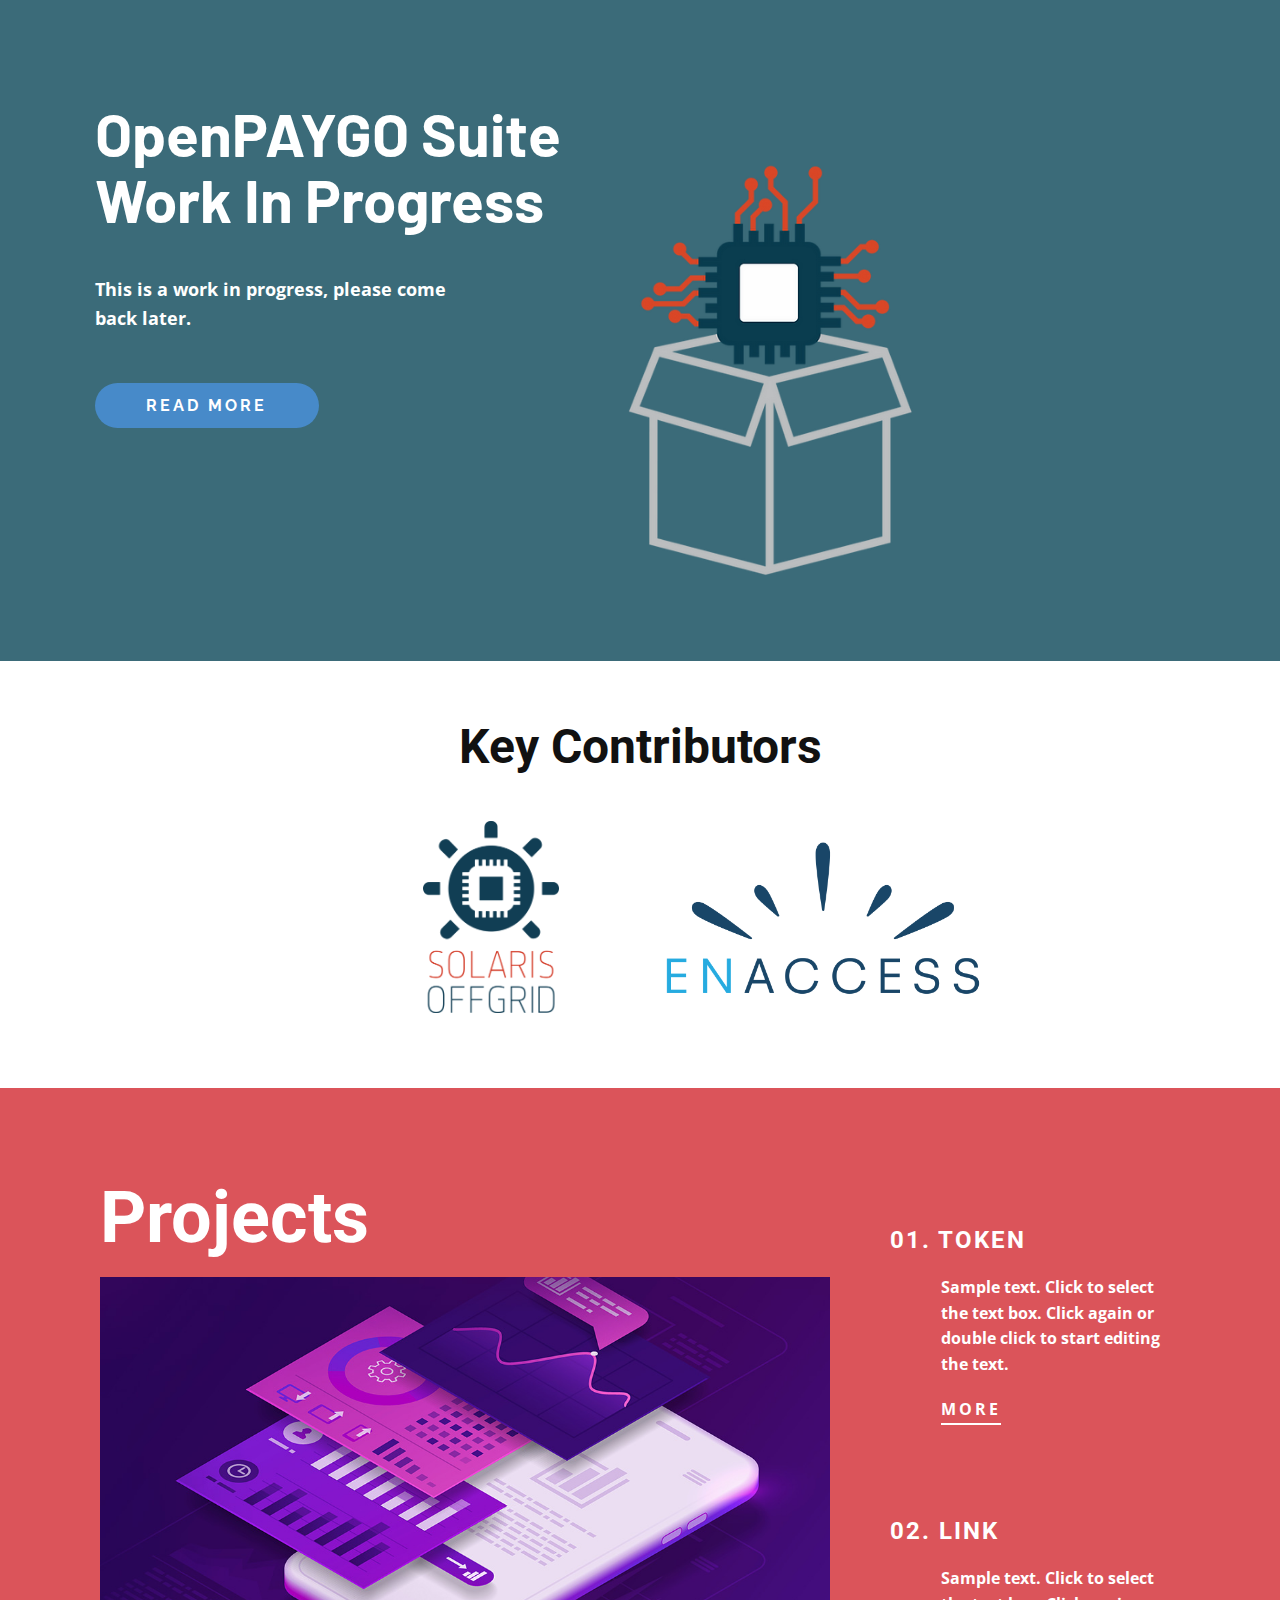
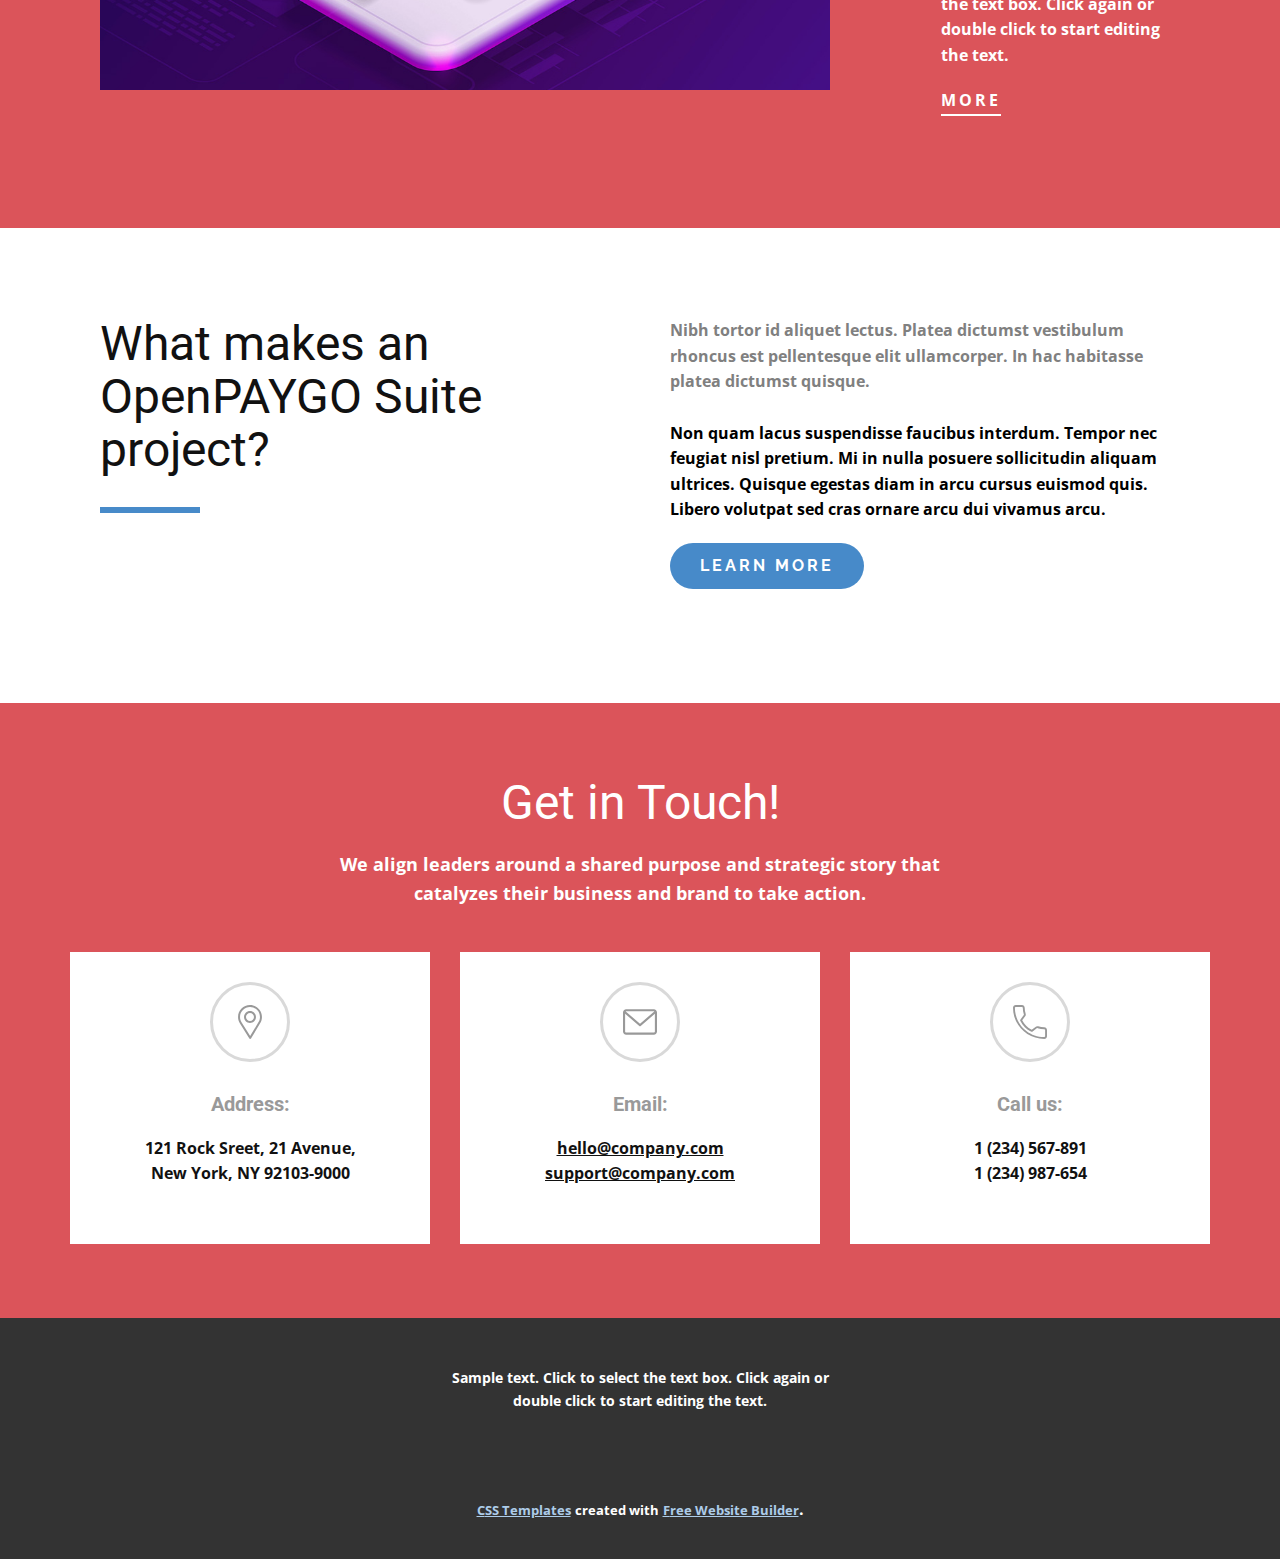
<file: index.html>
<!DOCTYPE html>
<html style="font-size: 16px;">
  <head>
    <meta name="viewport" content="width=device-width, initial-scale=1.0">
    <meta charset="utf-8">
    <meta name="keywords" content="Web Software Developers, Key Features, Data Visualization, IT solutions, IT solutions, Web Analytics, We are directly involved in t​he process, Get in Touch!">
    <meta name="description" content="">
    <meta name="page_type" content="np-template-header-footer-from-plugin">
    <title>OpenPAYGO Home</title>
    <link rel="stylesheet" href="nicepage.css" media="screen">
<link rel="stylesheet" href="OpenPAYGO-Home.css" media="screen">
    <script class="u-script" type="text/javascript" src="jquery.js" defer=""></script>
    <script class="u-script" type="text/javascript" src="nicepage.js" defer=""></script>
    <meta name="generator" content="Nicepage 3.10.2, nicepage.com">
    <link id="u-theme-google-font" rel="stylesheet" href="https://fonts.googleapis.com/css?family=Roboto:100,100i,300,300i,400,400i,500,500i,700,700i,900,900i|Open+Sans:300,300i,400,400i,600,600i,700,700i,800,800i">
    <link id="u-page-google-font" rel="stylesheet" href="https://fonts.googleapis.com/css?family=Raleway:100,100i,200,200i,300,300i,400,400i,500,500i,600,600i,700,700i,800,800i,900,900i|Barlow:100,100i,200,200i,300,300i,400,400i,500,500i,600,600i,700,700i,800,800i,900,900i">
    
    
    
    
    
    
    <script type="application/ld+json">{
		"@context": "http://schema.org",
		"@type": "Organization",
		"name": "",
		"url": "index.html"
}</script>
    <meta property="og:title" content="OpenPAYGO Home">
    <meta property="og:type" content="website">
    <meta name="theme-color" content="#478ac9">
    <link rel="canonical" href="index.html">
    <meta property="og:url" content="index.html">
  </head>
  <body data-home-page="OpenPAYGO-Home.html" data-home-page-title="OpenPAYGO Home" class="u-body"><header class="u-clearfix u-custom-color-2 u-header u-header" id="sec-f500"><div class="u-clearfix u-sheet u-sheet-1"></div></header>
    <section class="u-align-left u-clearfix u-custom-color-2 u-section-1" id="carousel_3e8e">
      <div class="u-clearfix u-sheet u-sheet-1">
        <div class="u-clearfix u-expanded-width u-layout-wrap u-layout-wrap-1">
          <div class="u-gutter-0 u-layout">
            <div class="u-layout-row">
              <div class="u-align-left u-container-style u-layout-cell u-left-cell u-shape-rectangle u-size-27 u-layout-cell-1">
                <div class="u-container-layout u-container-layout-1">
                  <h1 class="u-custom-font u-text u-text-body-alt-color u-text-1">OpenPAYGO Suite <br> Work In Progress</h1>
                  <p class="u-text u-text-body-alt-color u-text-2"><b style="">
			  This is a work in progress, please come back later.
                  </p>
                  <a href="https://www.nicepage.com/website-mockup" class="u-active-palette-4-base u-btn u-btn-round u-button-style u-custom-font u-font-raleway u-hover-palette-4-base u-palette-1-base u-radius-50 u-text-body-alt-color u-btn-1">read more</a>
                </div>
              </div>
              <div class="u-align-left u-container-style u-layout-cell u-right-cell u-size-33 u-layout-cell-2">
                <div class="u-container-layout u-valign-bottom u-container-layout-2">
                  <img src="images/PAYGlink2.webp" alt="" class="u-image u-image-default u-image-1" data-image-width="338" data-image-height="480">
                </div>
              </div>
            </div>
          </div>
        </div>
      </div>
    </section>
    <section class="u-align-center u-clearfix u-white u-section-2" id="carousel_7a94">
      <div class="u-clearfix u-sheet u-valign-middle-md u-valign-middle-sm u-valign-middle-xs u-sheet-1">
        <h1 class="u-align-center u-text u-text-1">Key Contributors</h1>
        <img src="images/Solaris.Offgrid.Logo.2019.png" alt="" class="u-image u-image-contain u-image-default u-image-1" data-image-width="596" data-image-height="841">
        <img src="images/logo.png" alt="" class="u-image u-image-contain u-image-default u-image-2" data-image-width="2172" data-image-height="1119">
      </div>
    </section>
    <section class="u-align-center-lg u-align-center-md u-align-center-sm u-align-center-xs u-clearfix u-palette-2-base u-section-3" id="carousel_3f86">
      <div class="u-clearfix u-sheet u-valign-middle-lg u-valign-middle-md u-valign-middle-sm u-valign-middle-xs u-sheet-1">
        <div class="u-clearfix u-expanded-width-md u-expanded-width-sm u-expanded-width-xs u-layout-wrap u-layout-wrap-1">
          <div class="u-layout">
            <div class="u-layout-row">
              <div class="u-container-style u-layout-cell u-size-60 u-layout-cell-1">
                <div class="u-container-layout u-container-layout-1">
                  <h2 class="u-text u-text-1">Projects</h2>
                  <img src="images/ssssss.jpg" alt="" class="u-expanded-width u-image u-image-default u-image-1" data-image-width="1080" data-image-height="735">
                </div>
              </div>
            </div>
          </div>
        </div>
        <div class="u-list u-repeater u-list-1">
          <div class="u-container-style u-list-item u-repeater-item">
            <div class="u-container-layout u-similar-container u-container-layout-2">
              <h3 class="u-text u-text-2">01. Token</h3>
              <p class="u-text u-text-3">Sample text. Click to select the text box. Click again or double click to start editing the text.</p>
              <a href="https://www.nicepage.com/website-mockup" class="u-active-none u-border-2 u-border-white u-btn u-button-style u-hover-none u-none u-text-active-palette-2-light-3 u-text-body-alt-color u-text-hover-palette-3-light-3 u-btn-1">more</a>
            </div>
          </div>
          <div class="u-container-style u-list-item u-repeater-item">
            <div class="u-container-layout u-similar-container u-container-layout-3">
              <h3 class="u-text u-text-4">02. Link</h3>
              <p class="u-text u-text-5">Sample text. Click to select the text box. Click again or double click to start editing the text.</p>
              <a href="https://www.nicepage.com/html-website-builder" class="u-active-none u-border-2 u-border-white u-btn u-button-style u-hover-none u-none u-text-active-palette-2-light-3 u-text-body-alt-color u-text-hover-palette-3-light-3 u-btn-2">more<span class="u-text-body-alt-color"></span>
                <span class="u-text-body-alt-color"></span>
              </a>
            </div>
          </div>
        </div>
      </div>
    </section>
    <section class="u-clearfix u-white u-section-4" id="sec-d1be">
      <div class="u-clearfix u-sheet u-sheet-1">
        <div class="u-clearfix u-expanded-width u-layout-wrap u-layout-wrap-1">
          <div class="u-layout">
            <div class="u-layout-row">
              <div class="u-container-style u-layout-cell u-left-cell u-size-30 u-layout-cell-1">
                <div class="u-container-layout u-valign-top u-container-layout-1">
                  <h1 class="u-text u-text-body-color u-text-1">What makes an OpenPAYGO Suite project?&nbsp;</h1>
                  <div class="u-border-6 u-border-palette-1-base u-line u-line-horizontal u-line-1"></div>
                </div>
              </div>
              <div class="u-container-style u-layout-cell u-right-cell u-size-30 u-layout-cell-2">
                <div class="u-container-layout u-valign-top u-container-layout-2">
                  <p class="u-text u-text-black u-text-2">
                    <span class="u-text-grey-50">Nibh tortor id aliquet lectus. Platea dictumst vestibulum rhoncus est pellentesque elit ullamcorper. In hac habitasse platea dictumst quisque.&nbsp;</span>
                    <br>
                    <br>Non quam lacus suspendisse faucibus interdum. Tempor nec feugiat nisl pretium. Mi in nulla posuere sollicitudin aliquam ultrices. Quisque egestas diam in arcu cursus euismod quis. Libero volutpat sed cras ornare arcu dui vivamus arcu.&nbsp;
                  </p>
                  <a href="#" class="u-active-palette-4-base u-align-left u-border-0 u-btn u-btn-round u-button-style u-custom-font u-font-raleway u-hover-palette-4-base u-palette-1-base u-radius-50 u-text-body-alt-color u-btn-1">learn more</a>
                </div>
              </div>
            </div>
          </div>
        </div>
      </div>
    </section>
    <section class="u-align-center u-clearfix u-palette-2-base u-section-5" id="carousel_7a8d">
      <div class="u-clearfix u-sheet u-valign-middle u-sheet-1">
        <h1 class="u-text u-text-1">Get in Touch!<br>
        </h1>
        <p class="u-text u-text-2">We align leaders around a shared purpose and strategic story that catalyzes their business and brand to take action.</p>
        <div class="u-clearfix u-gutter-30 u-layout-wrap u-layout-wrap-1">
          <div class="u-gutter-0 u-layout">
            <div class="u-layout-col">
              <div class="u-size-60">
                <div class="u-layout-row">
                  <div class="u-align-center u-container-style u-layout-cell u-left-cell u-size-20 u-white u-layout-cell-1">
                    <div class="u-container-layout u-valign-top u-container-layout-1"><span class="u-border-3 u-border-grey-15 u-icon u-icon-circle u-spacing-20 u-text-grey-40 u-icon-1"><svg class="u-svg-link" preserveAspectRatio="xMidYMin slice" viewBox="0 0 512 512" style=""><use xmlns:xlink="http://www.w3.org/1999/xlink" xlink:href="#svg-a501"></use></svg><svg xmlns="http://www.w3.org/2000/svg" xmlns:xlink="http://www.w3.org/1999/xlink" version="1.1" id="svg-a501" x="0px" y="0px" viewBox="0 0 512 512" style="enable-background:new 0 0 512 512;" xml:space="preserve" class="u-svg-content"><g><g><path d="M256,0C156.748,0,76,80.748,76,180c0,33.534,9.289,66.26,26.869,94.652l142.885,230.257    c2.737,4.411,7.559,7.091,12.745,7.091c0.04,0,0.079,0,0.119,0c5.231-0.041,10.063-2.804,12.75-7.292L410.611,272.22    C427.221,244.428,436,212.539,436,180C436,80.748,355.252,0,256,0z M384.866,256.818L258.272,468.186l-129.905-209.34    C113.734,235.214,105.8,207.95,105.8,180c0-82.71,67.49-150.2,150.2-150.2S406.1,97.29,406.1,180    C406.1,207.121,398.689,233.688,384.866,256.818z"></path>
</g>
</g><g><g><path d="M256,90c-49.626,0-90,40.374-90,90c0,49.309,39.717,90,90,90c50.903,0,90-41.233,90-90C346,130.374,305.626,90,256,90z     M256,240.2c-33.257,0-60.2-27.033-60.2-60.2c0-33.084,27.116-60.2,60.2-60.2s60.1,27.116,60.1,60.2    C316.1,212.683,289.784,240.2,256,240.2z"></path>
</g>
</g><g></g><g></g><g></g><g></g><g></g><g></g><g></g><g></g><g></g><g></g><g></g><g></g><g></g><g></g><g></g></svg></span>
                      <h5 class="u-text u-text-grey-40 u-text-3">Address:</h5>
                      <p class="u-text u-text-4">121 Rock Sreet, 21 Avenue, <br>New York, NY 92103-9000
                      </p>
                    </div>
                  </div>
                  <div class="u-container-style u-layout-cell u-size-20 u-white u-layout-cell-2">
                    <div class="u-container-layout u-valign-top u-container-layout-2"><span class="u-border-3 u-border-grey-15 u-icon u-icon-circle u-spacing-20 u-text-grey-40 u-icon-2"><svg class="u-svg-link" preserveAspectRatio="xMidYMin slice" viewBox="0 0 479.058 479.058" style=""><use xmlns:xlink="http://www.w3.org/1999/xlink" xlink:href="#svg-1497"></use></svg><svg xmlns="http://www.w3.org/2000/svg" id="svg-1497" enable-background="new 0 0 479.058 479.058" viewBox="0 0 479.058 479.058" class="u-svg-content"><path d="m434.146 59.882h-389.234c-24.766 0-44.912 20.146-44.912 44.912v269.47c0 24.766 20.146 44.912 44.912 44.912h389.234c24.766 0 44.912-20.146 44.912-44.912v-269.47c0-24.766-20.146-44.912-44.912-44.912zm0 29.941c2.034 0 3.969.422 5.738 1.159l-200.355 173.649-200.356-173.649c1.769-.736 3.704-1.159 5.738-1.159zm0 299.411h-389.234c-8.26 0-14.971-6.71-14.971-14.971v-251.648l199.778 173.141c2.822 2.441 6.316 3.655 9.81 3.655s6.988-1.213 9.81-3.655l199.778-173.141v251.649c-.001 8.26-6.711 14.97-14.971 14.97z"></path></svg></span>
                      <h5 class="u-align-center u-text u-text-grey-40 u-text-5">Email:</h5>
                      <a href="https://www.nicepage.com/wordpress-themes" class="u-border-active-none u-border-hover-none u-btn u-btn-rectangle u-button-style u-none u-text-body-color u-text-hover-palette-2-base u-btn-1">hello@company.com</a>
                      <a href="#" class="u-border-active-none u-border-hover-none u-btn u-btn-rectangle u-button-style u-none u-text-body-color u-text-hover-palette-2-base u-btn-2">support@company.com</a>
                    </div>
                  </div>
                  <div class="u-align-center u-container-style u-layout-cell u-right-cell u-size-20 u-white u-layout-cell-3">
                    <div class="u-container-layout u-valign-top u-container-layout-3"><span class="u-border-3 u-border-grey-15 u-icon u-icon-circle u-spacing-20 u-text-grey-40 u-icon-3"><svg class="u-svg-link" preserveAspectRatio="xMidYMin slice" viewBox="0 0 384 384" style=""><use xmlns:xlink="http://www.w3.org/1999/xlink" xlink:href="#svg-1a9d"></use></svg><svg xmlns="http://www.w3.org/2000/svg" xmlns:xlink="http://www.w3.org/1999/xlink" version="1.1" id="svg-1a9d" x="0px" y="0px" viewBox="0 0 384 384" style="enable-background:new 0 0 384 384;" xml:space="preserve" class="u-svg-content"><g><g><path d="M353.188,252.052c-23.51,0-46.594-3.677-68.469-10.906c-10.906-3.719-23.323-0.833-30.438,6.417l-43.177,32.594    c-50.073-26.729-80.917-57.563-107.281-107.26l31.635-42.052c8.219-8.208,11.167-20.198,7.635-31.448    c-7.26-21.99-10.948-45.063-10.948-68.583C132.146,13.823,118.323,0,101.333,0H30.812C13.823,0,0,13.823,0,30.812    C0,225.563,158.438,384,353.188,384c16.99,0,30.813-13.823,30.813-30.813v-70.323C384,265.875,370.177,252.052,353.188,252.052z     M362.667,353.188c0,5.229-4.25,9.479-9.479,9.479c-182.99,0-331.854-148.865-331.854-331.854c0-5.229,4.25-9.479,9.479-9.479    h70.521c5.229,0,9.479,4.25,9.479,9.479c0,25.802,4.052,51.125,11.979,75.115c1.104,3.542,0.208,7.208-3.375,10.938L82.75,165.427    c-2.458,3.26-2.844,7.625-1,11.26c29.927,58.823,66.292,95.188,125.531,125.542c3.604,1.885,8.021,1.49,11.292-0.979    l49.677-37.635c2.51-2.51,6.271-3.406,9.667-2.25c24.156,7.979,49.479,12.021,75.271,12.021c5.229,0,9.479,4.25,9.479,9.479    V353.188z"></path>
</g>
</g><g></g><g></g><g></g><g></g><g></g><g></g><g></g><g></g><g></g><g></g><g></g><g></g><g></g><g></g><g></g></svg></span>
                      <h5 class="u-text u-text-grey-40 u-text-6">Call us:</h5>
                      <p class="u-text u-text-7">1 (234) 567-891 <br>1 (234) 987-654
                      </p>
                    </div>
                  </div>
                </div>
              </div>
            </div>
          </div>
        </div>
      </div>
    </section>
    
    
    <footer class="u-align-center u-clearfix u-footer u-grey-80 u-footer" id="sec-97e1"><div class="u-clearfix u-sheet u-sheet-1">
        <p class="u-small-text u-text u-text-variant u-text-1">Sample text. Click to select the text box. Click again or double click to start editing the text.</p>
      </div></footer>
    <section class="u-backlink u-clearfix u-grey-80">
      <a class="u-link" href="https://nicepage.com/css-templates" target="_blank">
        <span>CSS Templates</span>
      </a>
      <p class="u-text">
        <span>created with</span>
      </p>
      <a class="u-link" href="https://nicepage.com/website-builder" target="_blank">
        <span>Free Website Builder</span>
      </a>. 
    </section>
  </body>
</html>
</file>
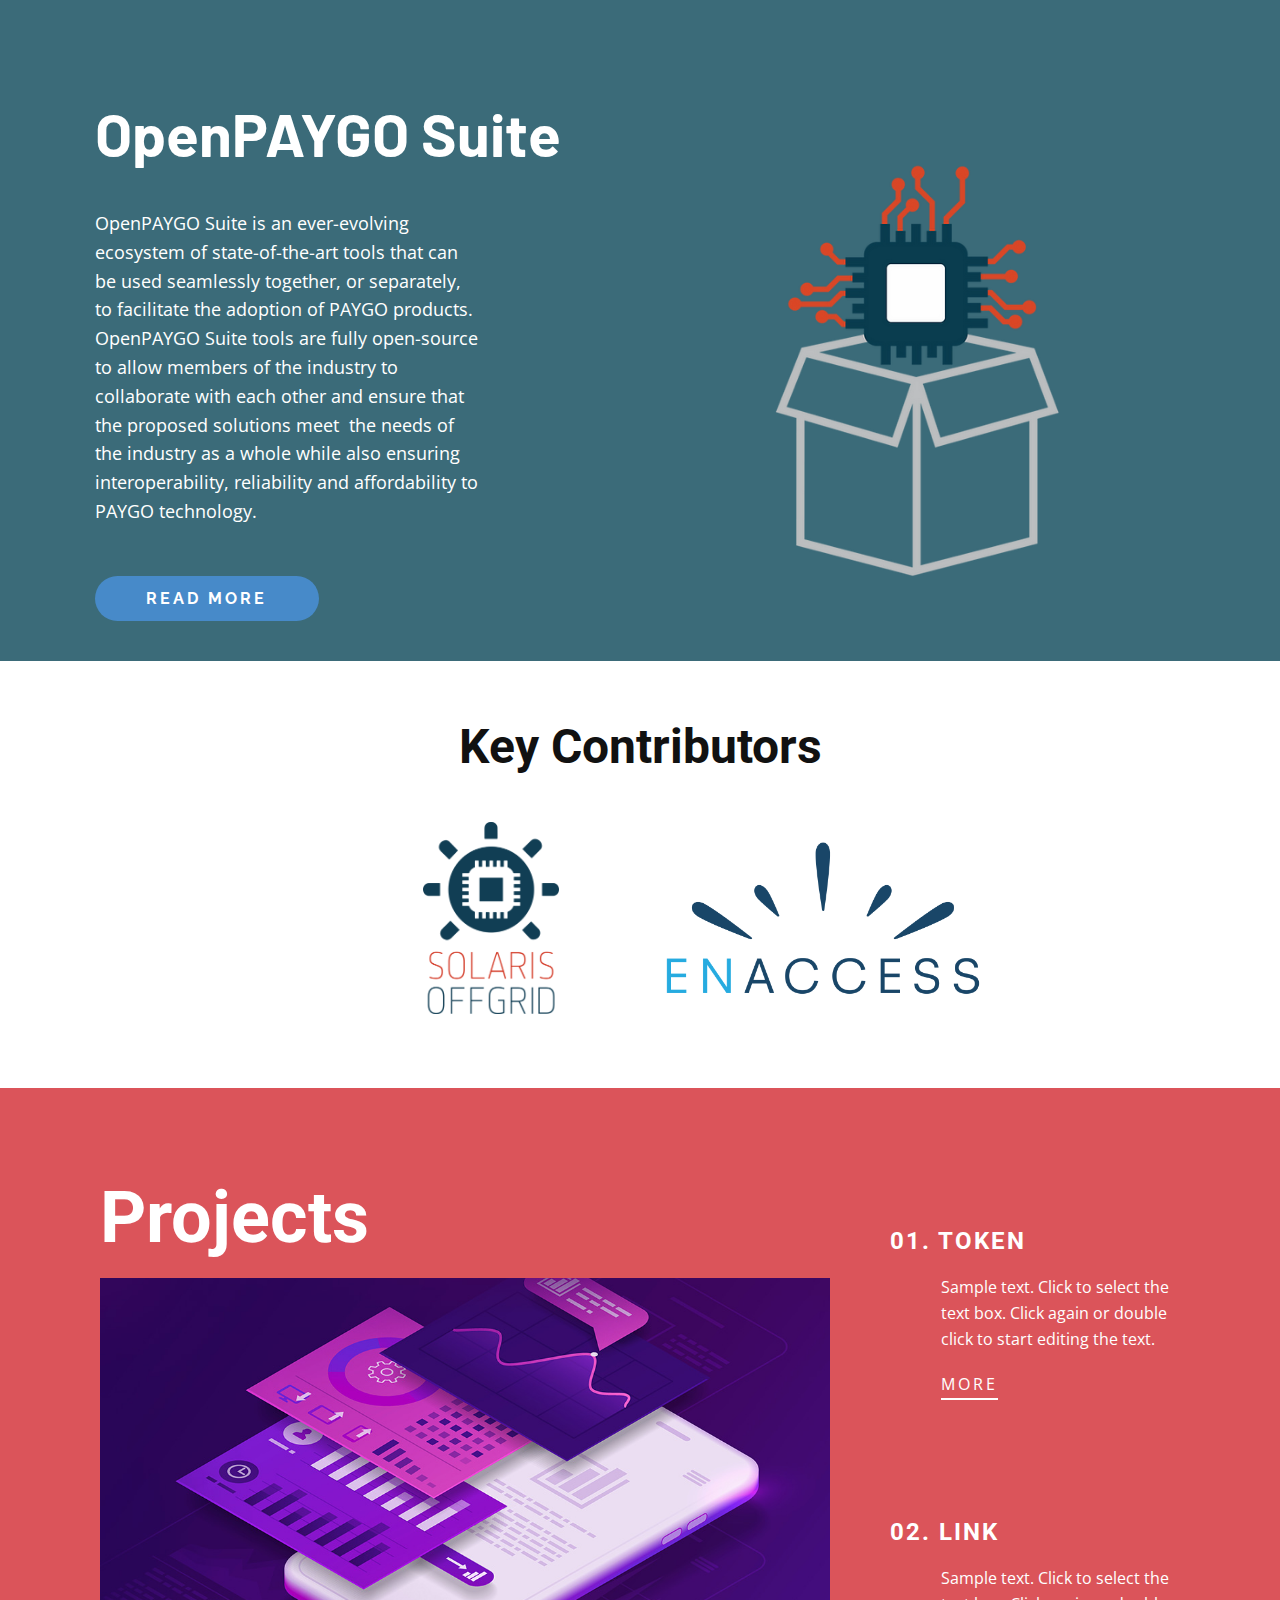
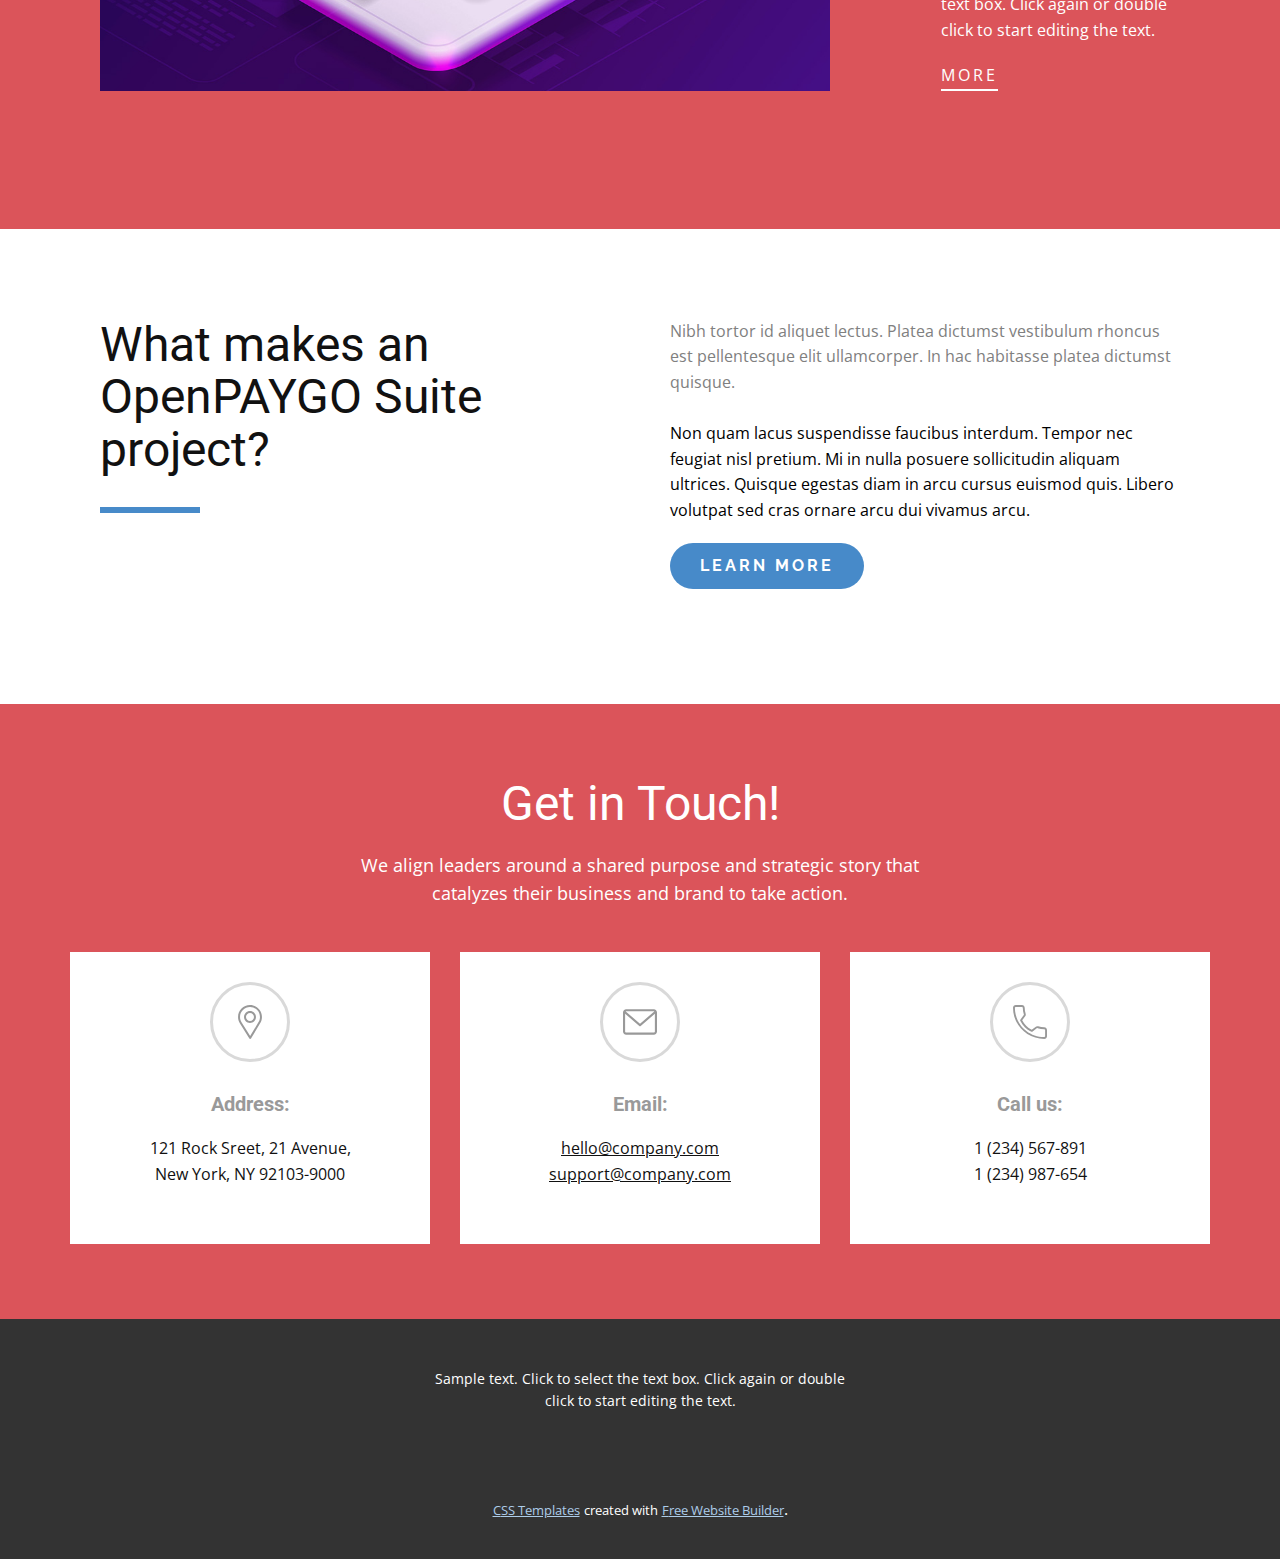
<file: www/index.html>
<!DOCTYPE html>
<html style="font-size: 16px;">
  <head>
    <meta name="viewport" content="width=device-width, initial-scale=1.0">
    <meta charset="utf-8">
    <meta name="keywords" content="Web Software Developers, Key Features, Data Visualization, IT solutions, IT solutions, Web Analytics, We are directly involved in t​he process, Get in Touch!">
    <meta name="description" content="">
    <meta name="page_type" content="np-template-header-footer-from-plugin">
    <title>OpenPAYGO Home</title>
    <link rel="stylesheet" href="nicepage.css" media="screen">
<link rel="stylesheet" href="OpenPAYGO-Home.css" media="screen">
    <script class="u-script" type="text/javascript" src="jquery.js" defer=""></script>
    <script class="u-script" type="text/javascript" src="nicepage.js" defer=""></script>
    <meta name="generator" content="Nicepage 3.10.2, nicepage.com">
    <link id="u-theme-google-font" rel="stylesheet" href="https://fonts.googleapis.com/css?family=Roboto:100,100i,300,300i,400,400i,500,500i,700,700i,900,900i|Open+Sans:300,300i,400,400i,600,600i,700,700i,800,800i">
    <link id="u-page-google-font" rel="stylesheet" href="https://fonts.googleapis.com/css?family=Raleway:100,100i,200,200i,300,300i,400,400i,500,500i,600,600i,700,700i,800,800i,900,900i|Barlow:100,100i,200,200i,300,300i,400,400i,500,500i,600,600i,700,700i,800,800i,900,900i">
    
    
    
    
    
    
    <script type="application/ld+json">{
		"@context": "http://schema.org",
		"@type": "Organization",
		"name": "",
		"url": "index.html"
}</script>
    <meta property="og:title" content="OpenPAYGO Home">
    <meta property="og:type" content="website">
    <meta name="theme-color" content="#478ac9">
    <link rel="canonical" href="index.html">
    <meta property="og:url" content="index.html">
  </head>
  <body data-home-page="OpenPAYGO-Home.html" data-home-page-title="OpenPAYGO Home" class="u-body"><header class="u-clearfix u-custom-color-2 u-header u-header" id="sec-f500"><div class="u-clearfix u-sheet u-sheet-1"></div></header>
    <section class="u-align-left u-clearfix u-custom-color-2 u-section-1" id="carousel_3e8e">
      <div class="u-clearfix u-sheet u-sheet-1">
        <div class="u-clearfix u-expanded-width u-layout-wrap u-layout-wrap-1">
          <div class="u-gutter-0 u-layout">
            <div class="u-layout-row">
              <div class="u-align-left u-container-style u-layout-cell u-left-cell u-shape-rectangle u-size-27 u-layout-cell-1">
                <div class="u-container-layout u-container-layout-1">
                  <h1 class="u-custom-font u-text u-text-body-alt-color u-text-1">OpenPAYGO Suite</h1>
                  <p class="u-text u-text-body-alt-color u-text-2"><b style="">
                      <span style="font-weight: 400;">OpenPAYGO Suite is an ever-evolving ecosystem of state-of-the-art tools that can be used seamlessly together, or separately, to facilitate the adoption of PAYGO products. OpenPAYGO Suite tools are fully open-source to allow members of the industry to collaborate with each other and ensure that the proposed solutions meet&nbsp; the needs of the industry as a whole while also ensuring interoperability, reliability and affordability to PAYGO technology.&nbsp;</span></b>
                  </p>
                  <a href="https://www.nicepage.com/website-mockup" class="u-active-palette-4-base u-btn u-btn-round u-button-style u-custom-font u-font-raleway u-hover-palette-4-base u-palette-1-base u-radius-50 u-text-body-alt-color u-btn-1">read more</a>
                </div>
              </div>
              <div class="u-align-left u-container-style u-layout-cell u-right-cell u-size-33 u-layout-cell-2">
                <div class="u-container-layout u-valign-bottom u-container-layout-2">
                  <img src="images/PAYGlink2.webp" alt="" class="u-image u-image-default u-image-1" data-image-width="338" data-image-height="480">
                </div>
              </div>
            </div>
          </div>
        </div>
      </div>
    </section>
    <section class="u-align-center u-clearfix u-white u-section-2" id="carousel_7a94">
      <div class="u-clearfix u-sheet u-valign-middle-md u-valign-middle-sm u-valign-middle-xs u-sheet-1">
        <h1 class="u-align-center u-text u-text-1">Key Contributors</h1>
        <img src="images/Solaris.Offgrid.Logo.2019.png" alt="" class="u-image u-image-contain u-image-default u-image-1" data-image-width="596" data-image-height="841">
        <img src="images/logo.png" alt="" class="u-image u-image-contain u-image-default u-image-2" data-image-width="2172" data-image-height="1119">
      </div>
    </section>
    <section class="u-align-center-lg u-align-center-md u-align-center-sm u-align-center-xs u-clearfix u-palette-2-base u-section-3" id="carousel_3f86">
      <div class="u-clearfix u-sheet u-valign-middle-lg u-valign-middle-md u-valign-middle-sm u-valign-middle-xs u-sheet-1">
        <div class="u-clearfix u-expanded-width-md u-expanded-width-sm u-expanded-width-xs u-layout-wrap u-layout-wrap-1">
          <div class="u-layout">
            <div class="u-layout-row">
              <div class="u-container-style u-layout-cell u-size-60 u-layout-cell-1">
                <div class="u-container-layout u-container-layout-1">
                  <h2 class="u-text u-text-1">Projects</h2>
                  <img src="images/ssssss.jpg" alt="" class="u-expanded-width u-image u-image-default u-image-1" data-image-width="1080" data-image-height="735">
                </div>
              </div>
            </div>
          </div>
        </div>
        <div class="u-list u-repeater u-list-1">
          <div class="u-container-style u-list-item u-repeater-item">
            <div class="u-container-layout u-similar-container u-container-layout-2">
              <h3 class="u-text u-text-2">01. Token</h3>
              <p class="u-text u-text-3">Sample text. Click to select the text box. Click again or double click to start editing the text.</p>
              <a href="https://www.nicepage.com/website-mockup" class="u-active-none u-border-2 u-border-white u-btn u-button-style u-hover-none u-none u-text-active-palette-2-light-3 u-text-body-alt-color u-text-hover-palette-3-light-3 u-btn-1">more</a>
            </div>
          </div>
          <div class="u-container-style u-list-item u-repeater-item">
            <div class="u-container-layout u-similar-container u-container-layout-3">
              <h3 class="u-text u-text-4">02. Link</h3>
              <p class="u-text u-text-5">Sample text. Click to select the text box. Click again or double click to start editing the text.</p>
              <a href="https://www.nicepage.com/html-website-builder" class="u-active-none u-border-2 u-border-white u-btn u-button-style u-hover-none u-none u-text-active-palette-2-light-3 u-text-body-alt-color u-text-hover-palette-3-light-3 u-btn-2">more<span class="u-text-body-alt-color"></span>
                <span class="u-text-body-alt-color"></span>
              </a>
            </div>
          </div>
        </div>
      </div>
    </section>
    <section class="u-clearfix u-white u-section-4" id="sec-d1be">
      <div class="u-clearfix u-sheet u-sheet-1">
        <div class="u-clearfix u-expanded-width u-layout-wrap u-layout-wrap-1">
          <div class="u-layout">
            <div class="u-layout-row">
              <div class="u-container-style u-layout-cell u-left-cell u-size-30 u-layout-cell-1">
                <div class="u-container-layout u-valign-top u-container-layout-1">
                  <h1 class="u-text u-text-body-color u-text-1">What makes an OpenPAYGO Suite project?&nbsp;</h1>
                  <div class="u-border-6 u-border-palette-1-base u-line u-line-horizontal u-line-1"></div>
                </div>
              </div>
              <div class="u-container-style u-layout-cell u-right-cell u-size-30 u-layout-cell-2">
                <div class="u-container-layout u-valign-top u-container-layout-2">
                  <p class="u-text u-text-black u-text-2">
                    <span class="u-text-grey-50">Nibh tortor id aliquet lectus. Platea dictumst vestibulum rhoncus est pellentesque elit ullamcorper. In hac habitasse platea dictumst quisque.&nbsp;</span>
                    <br>
                    <br>Non quam lacus suspendisse faucibus interdum. Tempor nec feugiat nisl pretium. Mi in nulla posuere sollicitudin aliquam ultrices. Quisque egestas diam in arcu cursus euismod quis. Libero volutpat sed cras ornare arcu dui vivamus arcu.&nbsp;
                  </p>
                  <a href="#" class="u-active-palette-4-base u-align-left u-border-0 u-btn u-btn-round u-button-style u-custom-font u-font-raleway u-hover-palette-4-base u-palette-1-base u-radius-50 u-text-body-alt-color u-btn-1">learn more</a>
                </div>
              </div>
            </div>
          </div>
        </div>
      </div>
    </section>
    <section class="u-align-center u-clearfix u-palette-2-base u-section-5" id="carousel_7a8d">
      <div class="u-clearfix u-sheet u-valign-middle u-sheet-1">
        <h1 class="u-text u-text-1">Get in Touch!<br>
        </h1>
        <p class="u-text u-text-2">We align leaders around a shared purpose and strategic story that catalyzes their business and brand to take action.</p>
        <div class="u-clearfix u-gutter-30 u-layout-wrap u-layout-wrap-1">
          <div class="u-gutter-0 u-layout">
            <div class="u-layout-col">
              <div class="u-size-60">
                <div class="u-layout-row">
                  <div class="u-align-center u-container-style u-layout-cell u-left-cell u-size-20 u-white u-layout-cell-1">
                    <div class="u-container-layout u-valign-top u-container-layout-1"><span class="u-border-3 u-border-grey-15 u-icon u-icon-circle u-spacing-20 u-text-grey-40 u-icon-1"><svg class="u-svg-link" preserveAspectRatio="xMidYMin slice" viewBox="0 0 512 512" style=""><use xmlns:xlink="http://www.w3.org/1999/xlink" xlink:href="#svg-a501"></use></svg><svg xmlns="http://www.w3.org/2000/svg" xmlns:xlink="http://www.w3.org/1999/xlink" version="1.1" id="svg-a501" x="0px" y="0px" viewBox="0 0 512 512" style="enable-background:new 0 0 512 512;" xml:space="preserve" class="u-svg-content"><g><g><path d="M256,0C156.748,0,76,80.748,76,180c0,33.534,9.289,66.26,26.869,94.652l142.885,230.257    c2.737,4.411,7.559,7.091,12.745,7.091c0.04,0,0.079,0,0.119,0c5.231-0.041,10.063-2.804,12.75-7.292L410.611,272.22    C427.221,244.428,436,212.539,436,180C436,80.748,355.252,0,256,0z M384.866,256.818L258.272,468.186l-129.905-209.34    C113.734,235.214,105.8,207.95,105.8,180c0-82.71,67.49-150.2,150.2-150.2S406.1,97.29,406.1,180    C406.1,207.121,398.689,233.688,384.866,256.818z"></path>
</g>
</g><g><g><path d="M256,90c-49.626,0-90,40.374-90,90c0,49.309,39.717,90,90,90c50.903,0,90-41.233,90-90C346,130.374,305.626,90,256,90z     M256,240.2c-33.257,0-60.2-27.033-60.2-60.2c0-33.084,27.116-60.2,60.2-60.2s60.1,27.116,60.1,60.2    C316.1,212.683,289.784,240.2,256,240.2z"></path>
</g>
</g><g></g><g></g><g></g><g></g><g></g><g></g><g></g><g></g><g></g><g></g><g></g><g></g><g></g><g></g><g></g></svg></span>
                      <h5 class="u-text u-text-grey-40 u-text-3">Address:</h5>
                      <p class="u-text u-text-4">121 Rock Sreet, 21 Avenue, <br>New York, NY 92103-9000
                      </p>
                    </div>
                  </div>
                  <div class="u-container-style u-layout-cell u-size-20 u-white u-layout-cell-2">
                    <div class="u-container-layout u-valign-top u-container-layout-2"><span class="u-border-3 u-border-grey-15 u-icon u-icon-circle u-spacing-20 u-text-grey-40 u-icon-2"><svg class="u-svg-link" preserveAspectRatio="xMidYMin slice" viewBox="0 0 479.058 479.058" style=""><use xmlns:xlink="http://www.w3.org/1999/xlink" xlink:href="#svg-1497"></use></svg><svg xmlns="http://www.w3.org/2000/svg" id="svg-1497" enable-background="new 0 0 479.058 479.058" viewBox="0 0 479.058 479.058" class="u-svg-content"><path d="m434.146 59.882h-389.234c-24.766 0-44.912 20.146-44.912 44.912v269.47c0 24.766 20.146 44.912 44.912 44.912h389.234c24.766 0 44.912-20.146 44.912-44.912v-269.47c0-24.766-20.146-44.912-44.912-44.912zm0 29.941c2.034 0 3.969.422 5.738 1.159l-200.355 173.649-200.356-173.649c1.769-.736 3.704-1.159 5.738-1.159zm0 299.411h-389.234c-8.26 0-14.971-6.71-14.971-14.971v-251.648l199.778 173.141c2.822 2.441 6.316 3.655 9.81 3.655s6.988-1.213 9.81-3.655l199.778-173.141v251.649c-.001 8.26-6.711 14.97-14.971 14.97z"></path></svg></span>
                      <h5 class="u-align-center u-text u-text-grey-40 u-text-5">Email:</h5>
                      <a href="https://www.nicepage.com/wordpress-themes" class="u-border-active-none u-border-hover-none u-btn u-btn-rectangle u-button-style u-none u-text-body-color u-text-hover-palette-2-base u-btn-1">hello@company.com</a>
                      <a href="#" class="u-border-active-none u-border-hover-none u-btn u-btn-rectangle u-button-style u-none u-text-body-color u-text-hover-palette-2-base u-btn-2">support@company.com</a>
                    </div>
                  </div>
                  <div class="u-align-center u-container-style u-layout-cell u-right-cell u-size-20 u-white u-layout-cell-3">
                    <div class="u-container-layout u-valign-top u-container-layout-3"><span class="u-border-3 u-border-grey-15 u-icon u-icon-circle u-spacing-20 u-text-grey-40 u-icon-3"><svg class="u-svg-link" preserveAspectRatio="xMidYMin slice" viewBox="0 0 384 384" style=""><use xmlns:xlink="http://www.w3.org/1999/xlink" xlink:href="#svg-1a9d"></use></svg><svg xmlns="http://www.w3.org/2000/svg" xmlns:xlink="http://www.w3.org/1999/xlink" version="1.1" id="svg-1a9d" x="0px" y="0px" viewBox="0 0 384 384" style="enable-background:new 0 0 384 384;" xml:space="preserve" class="u-svg-content"><g><g><path d="M353.188,252.052c-23.51,0-46.594-3.677-68.469-10.906c-10.906-3.719-23.323-0.833-30.438,6.417l-43.177,32.594    c-50.073-26.729-80.917-57.563-107.281-107.26l31.635-42.052c8.219-8.208,11.167-20.198,7.635-31.448    c-7.26-21.99-10.948-45.063-10.948-68.583C132.146,13.823,118.323,0,101.333,0H30.812C13.823,0,0,13.823,0,30.812    C0,225.563,158.438,384,353.188,384c16.99,0,30.813-13.823,30.813-30.813v-70.323C384,265.875,370.177,252.052,353.188,252.052z     M362.667,353.188c0,5.229-4.25,9.479-9.479,9.479c-182.99,0-331.854-148.865-331.854-331.854c0-5.229,4.25-9.479,9.479-9.479    h70.521c5.229,0,9.479,4.25,9.479,9.479c0,25.802,4.052,51.125,11.979,75.115c1.104,3.542,0.208,7.208-3.375,10.938L82.75,165.427    c-2.458,3.26-2.844,7.625-1,11.26c29.927,58.823,66.292,95.188,125.531,125.542c3.604,1.885,8.021,1.49,11.292-0.979    l49.677-37.635c2.51-2.51,6.271-3.406,9.667-2.25c24.156,7.979,49.479,12.021,75.271,12.021c5.229,0,9.479,4.25,9.479,9.479    V353.188z"></path>
</g>
</g><g></g><g></g><g></g><g></g><g></g><g></g><g></g><g></g><g></g><g></g><g></g><g></g><g></g><g></g><g></g></svg></span>
                      <h5 class="u-text u-text-grey-40 u-text-6">Call us:</h5>
                      <p class="u-text u-text-7">1 (234) 567-891 <br>1 (234) 987-654
                      </p>
                    </div>
                  </div>
                </div>
              </div>
            </div>
          </div>
        </div>
      </div>
    </section>
    
    
    <footer class="u-align-center u-clearfix u-footer u-grey-80 u-footer" id="sec-97e1"><div class="u-clearfix u-sheet u-sheet-1">
        <p class="u-small-text u-text u-text-variant u-text-1">Sample text. Click to select the text box. Click again or double click to start editing the text.</p>
      </div></footer>
    <section class="u-backlink u-clearfix u-grey-80">
      <a class="u-link" href="https://nicepage.com/css-templates" target="_blank">
        <span>CSS Templates</span>
      </a>
      <p class="u-text">
        <span>created with</span>
      </p>
      <a class="u-link" href="https://nicepage.com/website-builder" target="_blank">
        <span>Free Website Builder</span>
      </a>. 
    </section>
  </body>
</html>
</file>
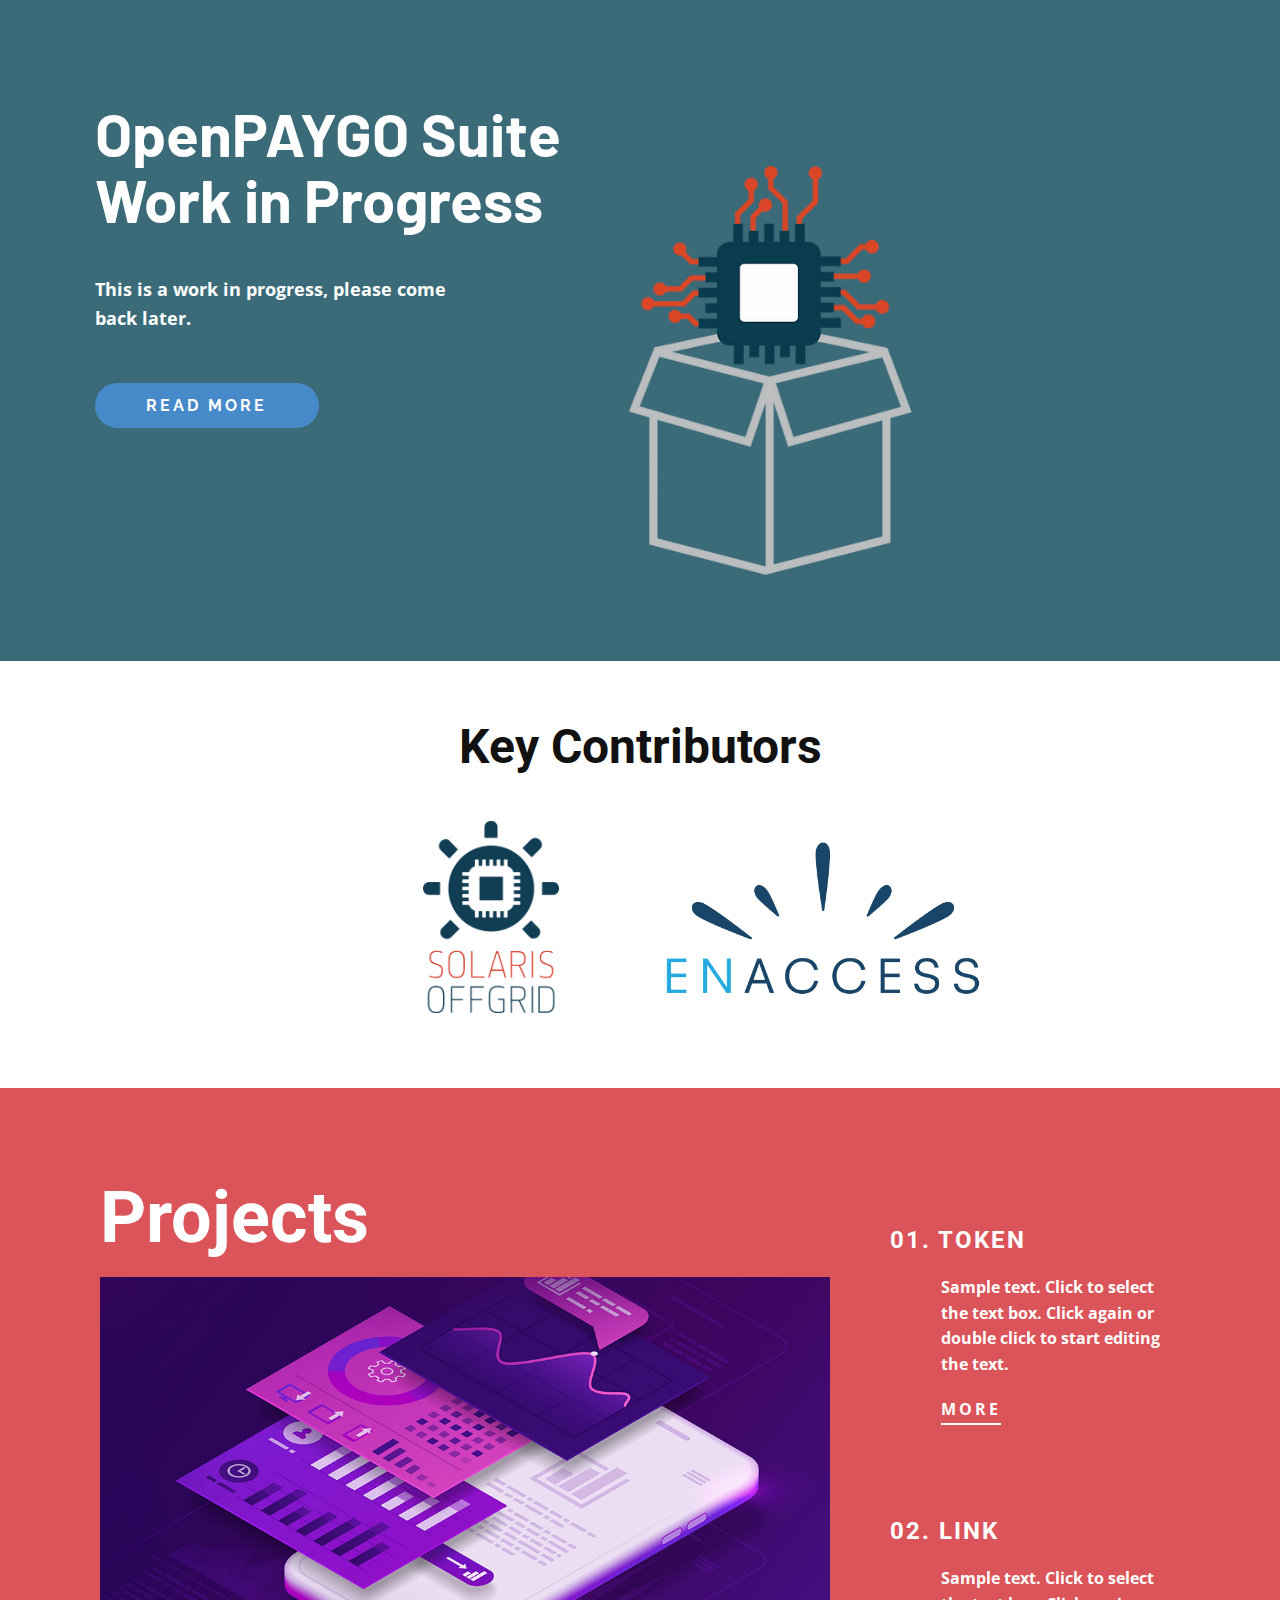
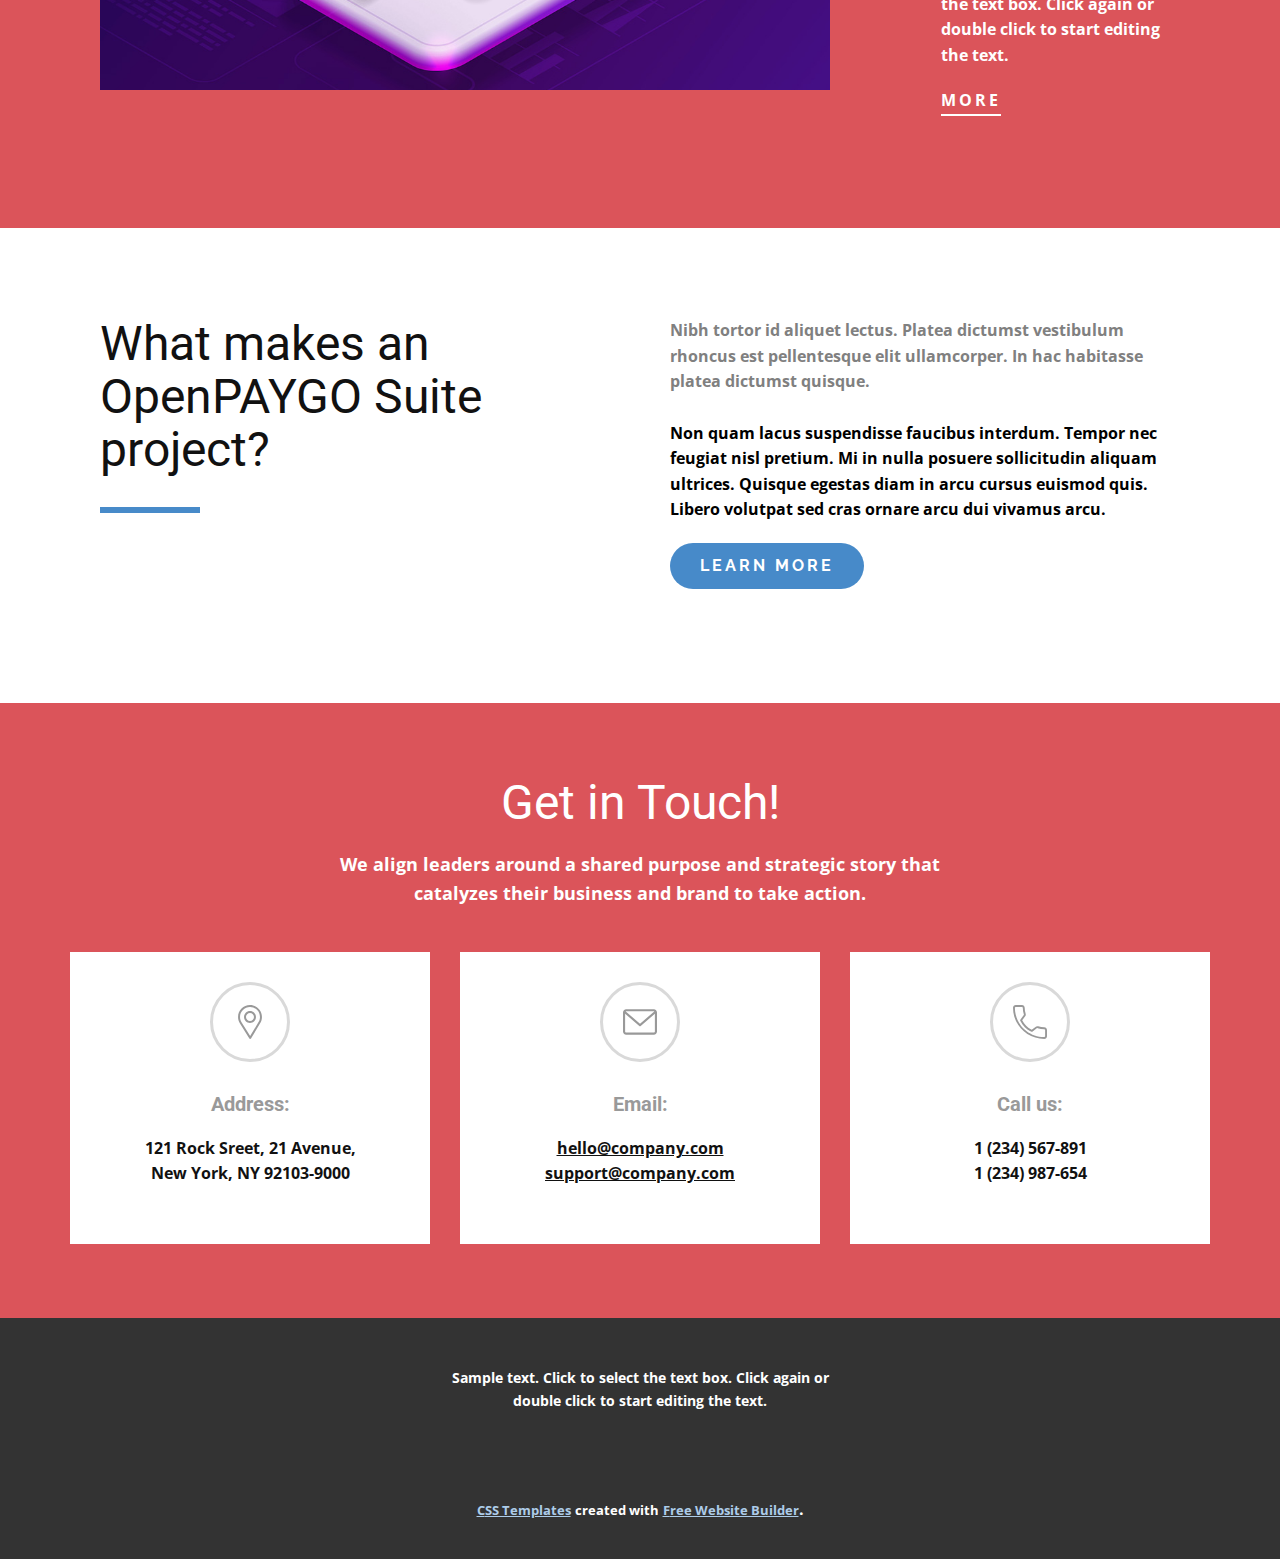
<file: OpenPAYGO-Home.html>
<!DOCTYPE html>
<html style="font-size: 16px;">
  <head>
    <meta name="viewport" content="width=device-width, initial-scale=1.0">
    <meta charset="utf-8">
    <meta name="keywords" content="Web Software Developers, Key Features, Data Visualization, IT solutions, IT solutions, Web Analytics, We are directly involved in t​he process, Get in Touch!">
    <meta name="description" content="">
    <meta name="page_type" content="np-template-header-footer-from-plugin">
    <title>OpenPAYGO Home</title>
    <link rel="stylesheet" href="nicepage.css" media="screen">
<link rel="stylesheet" href="OpenPAYGO-Home.css" media="screen">
    <script class="u-script" type="text/javascript" src="jquery.js" defer=""></script>
    <script class="u-script" type="text/javascript" src="nicepage.js" defer=""></script>
    <meta name="generator" content="Nicepage 3.10.2, nicepage.com">
    <link id="u-theme-google-font" rel="stylesheet" href="https://fonts.googleapis.com/css?family=Roboto:100,100i,300,300i,400,400i,500,500i,700,700i,900,900i|Open+Sans:300,300i,400,400i,600,600i,700,700i,800,800i">
    <link id="u-page-google-font" rel="stylesheet" href="https://fonts.googleapis.com/css?family=Raleway:100,100i,200,200i,300,300i,400,400i,500,500i,600,600i,700,700i,800,800i,900,900i|Barlow:100,100i,200,200i,300,300i,400,400i,500,500i,600,600i,700,700i,800,800i,900,900i">
    
    
    
    
    
    
    <script type="application/ld+json">{
		"@context": "http://schema.org",
		"@type": "Organization",
		"name": "",
		"url": "index.html"
}</script>
    <meta property="og:title" content="OpenPAYGO Home">
    <meta property="og:type" content="website">
    <meta name="theme-color" content="#478ac9">
    <link rel="canonical" href="index.html">
    <meta property="og:url" content="index.html">
  </head>
  <body class="u-body"><header class="u-clearfix u-custom-color-2 u-header u-header" id="sec-f500"><div class="u-clearfix u-sheet u-sheet-1"></div></header>
    <section class="u-align-left u-clearfix u-custom-color-2 u-section-1" id="carousel_3e8e">
      <div class="u-clearfix u-sheet u-sheet-1">
        <div class="u-clearfix u-expanded-width u-layout-wrap u-layout-wrap-1">
          <div class="u-gutter-0 u-layout">
            <div class="u-layout-row">
              <div class="u-align-left u-container-style u-layout-cell u-left-cell u-shape-rectangle u-size-27 u-layout-cell-1">
                <div class="u-container-layout u-container-layout-1">
                  <h1 class="u-custom-font u-text u-text-body-alt-color u-text-1">OpenPAYGO Suite<br> Work in Progress</h1>
                  <p class="u-text u-text-body-alt-color u-text-2"><b style="">
			This is a work in progress, please come back later. 
                  </p>
                  <a href="https://www.nicepage.com/website-mockup" class="u-active-palette-4-base u-btn u-btn-round u-button-style u-custom-font u-font-raleway u-hover-palette-4-base u-palette-1-base u-radius-50 u-text-body-alt-color u-btn-1">read more</a>
                </div>
              </div>
              <div class="u-align-left u-container-style u-layout-cell u-right-cell u-size-33 u-layout-cell-2">
                <div class="u-container-layout u-valign-bottom u-container-layout-2">
                  <img src="images/PAYGlink2.webp" alt="" class="u-image u-image-default u-image-1" data-image-width="338" data-image-height="480">
                </div>
              </div>
            </div>
          </div>
        </div>
      </div>
    </section>
    <section class="u-align-center u-clearfix u-white u-section-2" id="carousel_7a94">
      <div class="u-clearfix u-sheet u-valign-middle-md u-valign-middle-sm u-valign-middle-xs u-sheet-1">
        <h1 class="u-align-center u-text u-text-1">Key Contributors</h1>
        <img src="images/Solaris.Offgrid.Logo.2019.png" alt="" class="u-image u-image-contain u-image-default u-image-1" data-image-width="596" data-image-height="841">
        <img src="images/logo.png" alt="" class="u-image u-image-contain u-image-default u-image-2" data-image-width="2172" data-image-height="1119">
      </div>
    </section>
    <section class="u-align-center-lg u-align-center-md u-align-center-sm u-align-center-xs u-clearfix u-palette-2-base u-section-3" id="carousel_3f86">
      <div class="u-clearfix u-sheet u-valign-middle-lg u-valign-middle-md u-valign-middle-sm u-valign-middle-xs u-sheet-1">
        <div class="u-clearfix u-expanded-width-md u-expanded-width-sm u-expanded-width-xs u-layout-wrap u-layout-wrap-1">
          <div class="u-layout">
            <div class="u-layout-row">
              <div class="u-container-style u-layout-cell u-size-60 u-layout-cell-1">
                <div class="u-container-layout u-container-layout-1">
                  <h2 class="u-text u-text-1">Projects</h2>
                  <img src="images/ssssss.jpg" alt="" class="u-expanded-width u-image u-image-default u-image-1" data-image-width="1080" data-image-height="735">
                </div>
              </div>
            </div>
          </div>
        </div>
        <div class="u-list u-repeater u-list-1">
          <div class="u-container-style u-list-item u-repeater-item">
            <div class="u-container-layout u-similar-container u-container-layout-2">
              <h3 class="u-text u-text-2">01. Token</h3>
              <p class="u-text u-text-3">Sample text. Click to select the text box. Click again or double click to start editing the text.</p>
              <a href="https://www.nicepage.com/website-mockup" class="u-active-none u-border-2 u-border-white u-btn u-button-style u-hover-none u-none u-text-active-palette-2-light-3 u-text-body-alt-color u-text-hover-palette-3-light-3 u-btn-1">more</a>
            </div>
          </div>
          <div class="u-container-style u-list-item u-repeater-item">
            <div class="u-container-layout u-similar-container u-container-layout-3">
              <h3 class="u-text u-text-4">02. Link</h3>
              <p class="u-text u-text-5">Sample text. Click to select the text box. Click again or double click to start editing the text.</p>
              <a href="https://www.nicepage.com/html-website-builder" class="u-active-none u-border-2 u-border-white u-btn u-button-style u-hover-none u-none u-text-active-palette-2-light-3 u-text-body-alt-color u-text-hover-palette-3-light-3 u-btn-2">more<span class="u-text-body-alt-color"></span>
                <span class="u-text-body-alt-color"></span>
              </a>
            </div>
          </div>
        </div>
      </div>
    </section>
    <section class="u-clearfix u-white u-section-4" id="sec-d1be">
      <div class="u-clearfix u-sheet u-sheet-1">
        <div class="u-clearfix u-expanded-width u-layout-wrap u-layout-wrap-1">
          <div class="u-layout">
            <div class="u-layout-row">
              <div class="u-container-style u-layout-cell u-left-cell u-size-30 u-layout-cell-1">
                <div class="u-container-layout u-valign-top u-container-layout-1">
                  <h1 class="u-text u-text-body-color u-text-1">What makes an OpenPAYGO Suite project?&nbsp;</h1>
                  <div class="u-border-6 u-border-palette-1-base u-line u-line-horizontal u-line-1"></div>
                </div>
              </div>
              <div class="u-container-style u-layout-cell u-right-cell u-size-30 u-layout-cell-2">
                <div class="u-container-layout u-valign-top u-container-layout-2">
                  <p class="u-text u-text-black u-text-2">
                    <span class="u-text-grey-50">Nibh tortor id aliquet lectus. Platea dictumst vestibulum rhoncus est pellentesque elit ullamcorper. In hac habitasse platea dictumst quisque.&nbsp;</span>
                    <br>
                    <br>Non quam lacus suspendisse faucibus interdum. Tempor nec feugiat nisl pretium. Mi in nulla posuere sollicitudin aliquam ultrices. Quisque egestas diam in arcu cursus euismod quis. Libero volutpat sed cras ornare arcu dui vivamus arcu.&nbsp;
                  </p>
                  <a href="#" class="u-active-palette-4-base u-align-left u-border-0 u-btn u-btn-round u-button-style u-custom-font u-font-raleway u-hover-palette-4-base u-palette-1-base u-radius-50 u-text-body-alt-color u-btn-1">learn more</a>
                </div>
              </div>
            </div>
          </div>
        </div>
      </div>
    </section>
    <section class="u-align-center u-clearfix u-palette-2-base u-section-5" id="carousel_7a8d">
      <div class="u-clearfix u-sheet u-valign-middle u-sheet-1">
        <h1 class="u-text u-text-1">Get in Touch!<br>
        </h1>
        <p class="u-text u-text-2">We align leaders around a shared purpose and strategic story that catalyzes their business and brand to take action.</p>
        <div class="u-clearfix u-gutter-30 u-layout-wrap u-layout-wrap-1">
          <div class="u-gutter-0 u-layout">
            <div class="u-layout-col">
              <div class="u-size-60">
                <div class="u-layout-row">
                  <div class="u-align-center u-container-style u-layout-cell u-left-cell u-size-20 u-white u-layout-cell-1">
                    <div class="u-container-layout u-valign-top u-container-layout-1"><span class="u-border-3 u-border-grey-15 u-icon u-icon-circle u-spacing-20 u-text-grey-40 u-icon-1"><svg class="u-svg-link" preserveAspectRatio="xMidYMin slice" viewBox="0 0 512 512" style=""><use xmlns:xlink="http://www.w3.org/1999/xlink" xlink:href="#svg-a501"></use></svg><svg xmlns="http://www.w3.org/2000/svg" xmlns:xlink="http://www.w3.org/1999/xlink" version="1.1" id="svg-a501" x="0px" y="0px" viewBox="0 0 512 512" style="enable-background:new 0 0 512 512;" xml:space="preserve" class="u-svg-content"><g><g><path d="M256,0C156.748,0,76,80.748,76,180c0,33.534,9.289,66.26,26.869,94.652l142.885,230.257    c2.737,4.411,7.559,7.091,12.745,7.091c0.04,0,0.079,0,0.119,0c5.231-0.041,10.063-2.804,12.75-7.292L410.611,272.22    C427.221,244.428,436,212.539,436,180C436,80.748,355.252,0,256,0z M384.866,256.818L258.272,468.186l-129.905-209.34    C113.734,235.214,105.8,207.95,105.8,180c0-82.71,67.49-150.2,150.2-150.2S406.1,97.29,406.1,180    C406.1,207.121,398.689,233.688,384.866,256.818z"></path>
</g>
</g><g><g><path d="M256,90c-49.626,0-90,40.374-90,90c0,49.309,39.717,90,90,90c50.903,0,90-41.233,90-90C346,130.374,305.626,90,256,90z     M256,240.2c-33.257,0-60.2-27.033-60.2-60.2c0-33.084,27.116-60.2,60.2-60.2s60.1,27.116,60.1,60.2    C316.1,212.683,289.784,240.2,256,240.2z"></path>
</g>
</g><g></g><g></g><g></g><g></g><g></g><g></g><g></g><g></g><g></g><g></g><g></g><g></g><g></g><g></g><g></g></svg></span>
                      <h5 class="u-text u-text-grey-40 u-text-3">Address:</h5>
                      <p class="u-text u-text-4">121 Rock Sreet, 21 Avenue, <br>New York, NY 92103-9000
                      </p>
                    </div>
                  </div>
                  <div class="u-container-style u-layout-cell u-size-20 u-white u-layout-cell-2">
                    <div class="u-container-layout u-valign-top u-container-layout-2"><span class="u-border-3 u-border-grey-15 u-icon u-icon-circle u-spacing-20 u-text-grey-40 u-icon-2"><svg class="u-svg-link" preserveAspectRatio="xMidYMin slice" viewBox="0 0 479.058 479.058" style=""><use xmlns:xlink="http://www.w3.org/1999/xlink" xlink:href="#svg-1497"></use></svg><svg xmlns="http://www.w3.org/2000/svg" id="svg-1497" enable-background="new 0 0 479.058 479.058" viewBox="0 0 479.058 479.058" class="u-svg-content"><path d="m434.146 59.882h-389.234c-24.766 0-44.912 20.146-44.912 44.912v269.47c0 24.766 20.146 44.912 44.912 44.912h389.234c24.766 0 44.912-20.146 44.912-44.912v-269.47c0-24.766-20.146-44.912-44.912-44.912zm0 29.941c2.034 0 3.969.422 5.738 1.159l-200.355 173.649-200.356-173.649c1.769-.736 3.704-1.159 5.738-1.159zm0 299.411h-389.234c-8.26 0-14.971-6.71-14.971-14.971v-251.648l199.778 173.141c2.822 2.441 6.316 3.655 9.81 3.655s6.988-1.213 9.81-3.655l199.778-173.141v251.649c-.001 8.26-6.711 14.97-14.971 14.97z"></path></svg></span>
                      <h5 class="u-align-center u-text u-text-grey-40 u-text-5">Email:</h5>
                      <a href="https://www.nicepage.com/wordpress-themes" class="u-border-active-none u-border-hover-none u-btn u-btn-rectangle u-button-style u-none u-text-body-color u-text-hover-palette-2-base u-btn-1">hello@company.com</a>
                      <a href="#" class="u-border-active-none u-border-hover-none u-btn u-btn-rectangle u-button-style u-none u-text-body-color u-text-hover-palette-2-base u-btn-2">support@company.com</a>
                    </div>
                  </div>
                  <div class="u-align-center u-container-style u-layout-cell u-right-cell u-size-20 u-white u-layout-cell-3">
                    <div class="u-container-layout u-valign-top u-container-layout-3"><span class="u-border-3 u-border-grey-15 u-icon u-icon-circle u-spacing-20 u-text-grey-40 u-icon-3"><svg class="u-svg-link" preserveAspectRatio="xMidYMin slice" viewBox="0 0 384 384" style=""><use xmlns:xlink="http://www.w3.org/1999/xlink" xlink:href="#svg-1a9d"></use></svg><svg xmlns="http://www.w3.org/2000/svg" xmlns:xlink="http://www.w3.org/1999/xlink" version="1.1" id="svg-1a9d" x="0px" y="0px" viewBox="0 0 384 384" style="enable-background:new 0 0 384 384;" xml:space="preserve" class="u-svg-content"><g><g><path d="M353.188,252.052c-23.51,0-46.594-3.677-68.469-10.906c-10.906-3.719-23.323-0.833-30.438,6.417l-43.177,32.594    c-50.073-26.729-80.917-57.563-107.281-107.26l31.635-42.052c8.219-8.208,11.167-20.198,7.635-31.448    c-7.26-21.99-10.948-45.063-10.948-68.583C132.146,13.823,118.323,0,101.333,0H30.812C13.823,0,0,13.823,0,30.812    C0,225.563,158.438,384,353.188,384c16.99,0,30.813-13.823,30.813-30.813v-70.323C384,265.875,370.177,252.052,353.188,252.052z     M362.667,353.188c0,5.229-4.25,9.479-9.479,9.479c-182.99,0-331.854-148.865-331.854-331.854c0-5.229,4.25-9.479,9.479-9.479    h70.521c5.229,0,9.479,4.25,9.479,9.479c0,25.802,4.052,51.125,11.979,75.115c1.104,3.542,0.208,7.208-3.375,10.938L82.75,165.427    c-2.458,3.26-2.844,7.625-1,11.26c29.927,58.823,66.292,95.188,125.531,125.542c3.604,1.885,8.021,1.49,11.292-0.979    l49.677-37.635c2.51-2.51,6.271-3.406,9.667-2.25c24.156,7.979,49.479,12.021,75.271,12.021c5.229,0,9.479,4.25,9.479,9.479    V353.188z"></path>
</g>
</g><g></g><g></g><g></g><g></g><g></g><g></g><g></g><g></g><g></g><g></g><g></g><g></g><g></g><g></g><g></g></svg></span>
                      <h5 class="u-text u-text-grey-40 u-text-6">Call us:</h5>
                      <p class="u-text u-text-7">1 (234) 567-891 <br>1 (234) 987-654
                      </p>
                    </div>
                  </div>
                </div>
              </div>
            </div>
          </div>
        </div>
      </div>
    </section>
    
    
    <footer class="u-align-center u-clearfix u-footer u-grey-80 u-footer" id="sec-97e1"><div class="u-clearfix u-sheet u-sheet-1">
        <p class="u-small-text u-text u-text-variant u-text-1">Sample text. Click to select the text box. Click again or double click to start editing the text.</p>
      </div></footer>
    <section class="u-backlink u-clearfix u-grey-80">
      <a class="u-link" href="https://nicepage.com/css-templates" target="_blank">
        <span>CSS Templates</span>
      </a>
      <p class="u-text">
        <span>created with</span>
      </p>
      <a class="u-link" href="https://nicepage.com/website-builder" target="_blank">
        <span>Free Website Builder</span>
      </a>. 
    </section>
  </body>
</html>
</file>
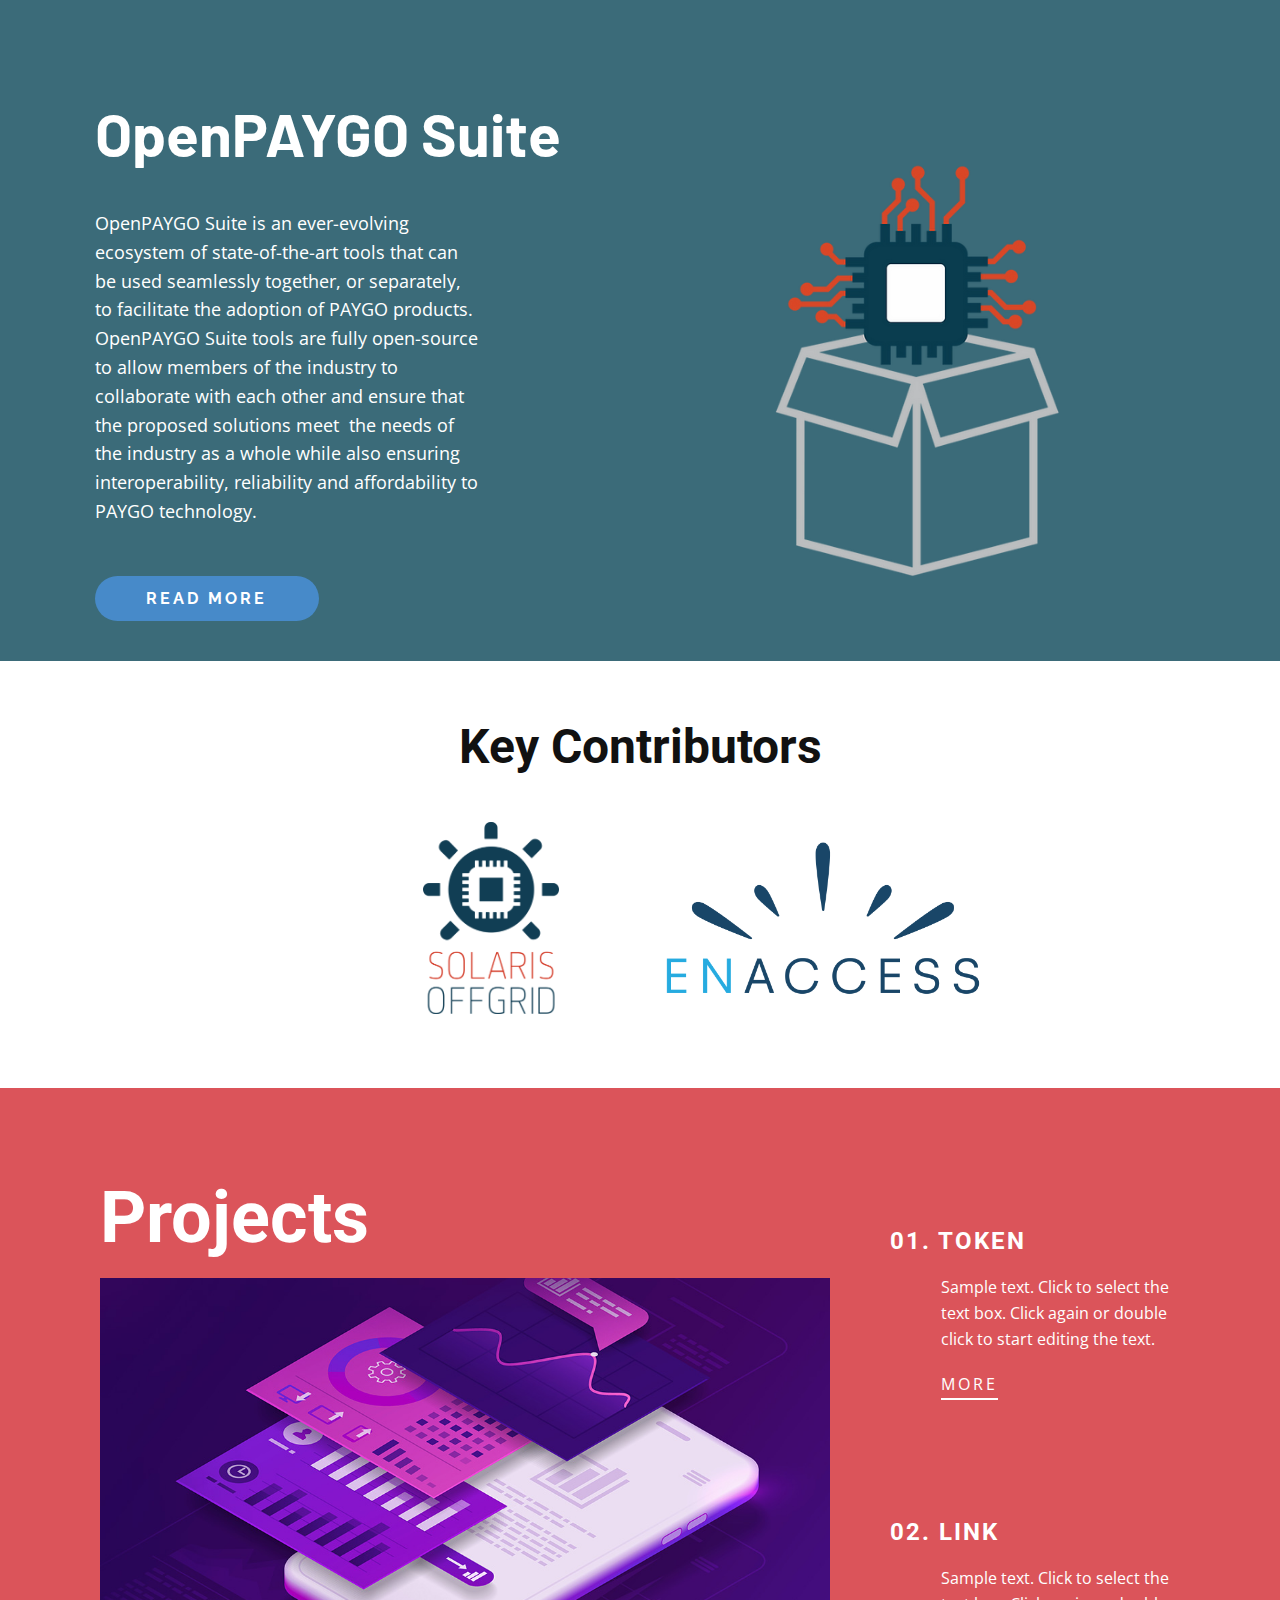
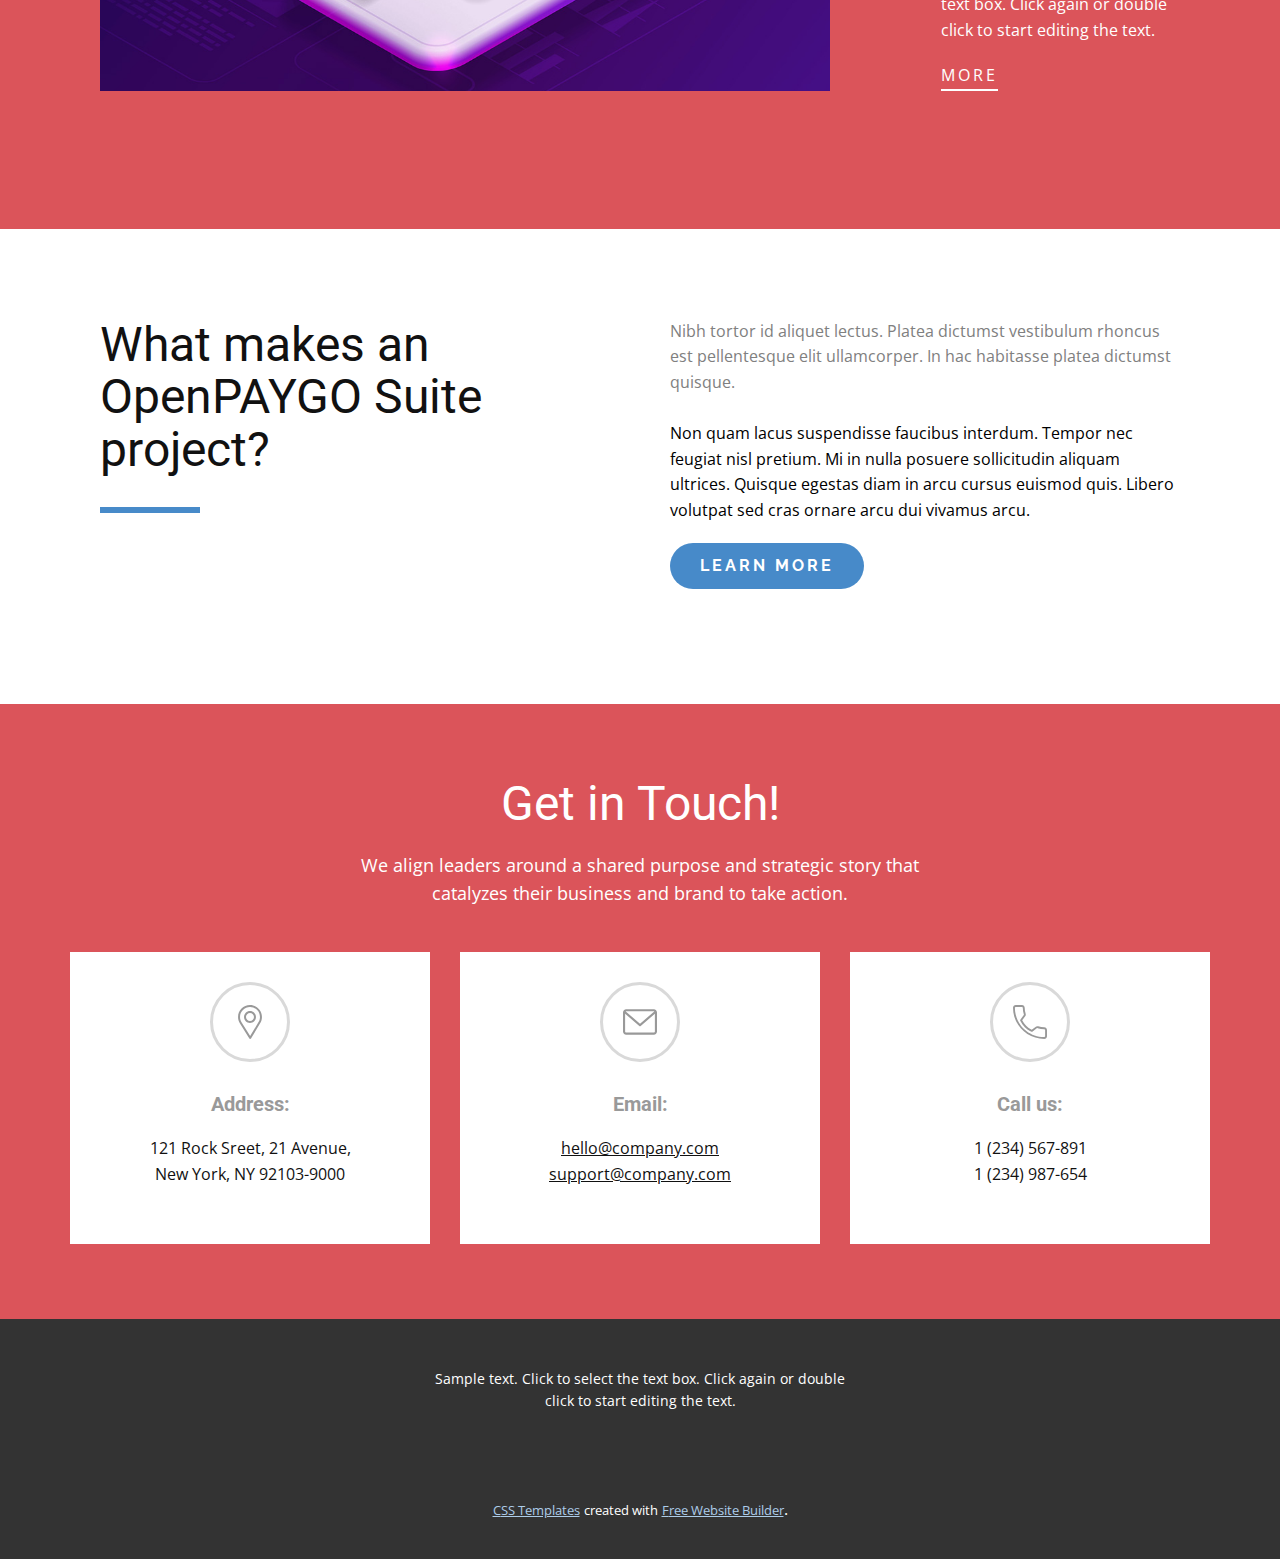
<file: www/OpenPAYGO-Home.html>
<!DOCTYPE html>
<html style="font-size: 16px;">
  <head>
    <meta name="viewport" content="width=device-width, initial-scale=1.0">
    <meta charset="utf-8">
    <meta name="keywords" content="Web Software Developers, Key Features, Data Visualization, IT solutions, IT solutions, Web Analytics, We are directly involved in t​he process, Get in Touch!">
    <meta name="description" content="">
    <meta name="page_type" content="np-template-header-footer-from-plugin">
    <title>OpenPAYGO Home</title>
    <link rel="stylesheet" href="nicepage.css" media="screen">
<link rel="stylesheet" href="OpenPAYGO-Home.css" media="screen">
    <script class="u-script" type="text/javascript" src="jquery.js" defer=""></script>
    <script class="u-script" type="text/javascript" src="nicepage.js" defer=""></script>
    <meta name="generator" content="Nicepage 3.10.2, nicepage.com">
    <link id="u-theme-google-font" rel="stylesheet" href="https://fonts.googleapis.com/css?family=Roboto:100,100i,300,300i,400,400i,500,500i,700,700i,900,900i|Open+Sans:300,300i,400,400i,600,600i,700,700i,800,800i">
    <link id="u-page-google-font" rel="stylesheet" href="https://fonts.googleapis.com/css?family=Raleway:100,100i,200,200i,300,300i,400,400i,500,500i,600,600i,700,700i,800,800i,900,900i|Barlow:100,100i,200,200i,300,300i,400,400i,500,500i,600,600i,700,700i,800,800i,900,900i">
    
    
    
    
    
    
    <script type="application/ld+json">{
		"@context": "http://schema.org",
		"@type": "Organization",
		"name": "",
		"url": "index.html"
}</script>
    <meta property="og:title" content="OpenPAYGO Home">
    <meta property="og:type" content="website">
    <meta name="theme-color" content="#478ac9">
    <link rel="canonical" href="index.html">
    <meta property="og:url" content="index.html">
  </head>
  <body class="u-body"><header class="u-clearfix u-custom-color-2 u-header u-header" id="sec-f500"><div class="u-clearfix u-sheet u-sheet-1"></div></header>
    <section class="u-align-left u-clearfix u-custom-color-2 u-section-1" id="carousel_3e8e">
      <div class="u-clearfix u-sheet u-sheet-1">
        <div class="u-clearfix u-expanded-width u-layout-wrap u-layout-wrap-1">
          <div class="u-gutter-0 u-layout">
            <div class="u-layout-row">
              <div class="u-align-left u-container-style u-layout-cell u-left-cell u-shape-rectangle u-size-27 u-layout-cell-1">
                <div class="u-container-layout u-container-layout-1">
                  <h1 class="u-custom-font u-text u-text-body-alt-color u-text-1">OpenPAYGO Suite</h1>
                  <p class="u-text u-text-body-alt-color u-text-2"><b style="">
                      <span style="font-weight: 400;">OpenPAYGO Suite is an ever-evolving ecosystem of state-of-the-art tools that can be used seamlessly together, or separately, to facilitate the adoption of PAYGO products. OpenPAYGO Suite tools are fully open-source to allow members of the industry to collaborate with each other and ensure that the proposed solutions meet&nbsp; the needs of the industry as a whole while also ensuring interoperability, reliability and affordability to PAYGO technology.&nbsp;</span></b>
                  </p>
                  <a href="https://www.nicepage.com/website-mockup" class="u-active-palette-4-base u-btn u-btn-round u-button-style u-custom-font u-font-raleway u-hover-palette-4-base u-palette-1-base u-radius-50 u-text-body-alt-color u-btn-1">read more</a>
                </div>
              </div>
              <div class="u-align-left u-container-style u-layout-cell u-right-cell u-size-33 u-layout-cell-2">
                <div class="u-container-layout u-valign-bottom u-container-layout-2">
                  <img src="images/PAYGlink2.webp" alt="" class="u-image u-image-default u-image-1" data-image-width="338" data-image-height="480">
                </div>
              </div>
            </div>
          </div>
        </div>
      </div>
    </section>
    <section class="u-align-center u-clearfix u-white u-section-2" id="carousel_7a94">
      <div class="u-clearfix u-sheet u-valign-middle-md u-valign-middle-sm u-valign-middle-xs u-sheet-1">
        <h1 class="u-align-center u-text u-text-1">Key Contributors</h1>
        <img src="images/Solaris.Offgrid.Logo.2019.png" alt="" class="u-image u-image-contain u-image-default u-image-1" data-image-width="596" data-image-height="841">
        <img src="images/logo.png" alt="" class="u-image u-image-contain u-image-default u-image-2" data-image-width="2172" data-image-height="1119">
      </div>
    </section>
    <section class="u-align-center-lg u-align-center-md u-align-center-sm u-align-center-xs u-clearfix u-palette-2-base u-section-3" id="carousel_3f86">
      <div class="u-clearfix u-sheet u-valign-middle-lg u-valign-middle-md u-valign-middle-sm u-valign-middle-xs u-sheet-1">
        <div class="u-clearfix u-expanded-width-md u-expanded-width-sm u-expanded-width-xs u-layout-wrap u-layout-wrap-1">
          <div class="u-layout">
            <div class="u-layout-row">
              <div class="u-container-style u-layout-cell u-size-60 u-layout-cell-1">
                <div class="u-container-layout u-container-layout-1">
                  <h2 class="u-text u-text-1">Projects</h2>
                  <img src="images/ssssss.jpg" alt="" class="u-expanded-width u-image u-image-default u-image-1" data-image-width="1080" data-image-height="735">
                </div>
              </div>
            </div>
          </div>
        </div>
        <div class="u-list u-repeater u-list-1">
          <div class="u-container-style u-list-item u-repeater-item">
            <div class="u-container-layout u-similar-container u-container-layout-2">
              <h3 class="u-text u-text-2">01. Token</h3>
              <p class="u-text u-text-3">Sample text. Click to select the text box. Click again or double click to start editing the text.</p>
              <a href="https://www.nicepage.com/website-mockup" class="u-active-none u-border-2 u-border-white u-btn u-button-style u-hover-none u-none u-text-active-palette-2-light-3 u-text-body-alt-color u-text-hover-palette-3-light-3 u-btn-1">more</a>
            </div>
          </div>
          <div class="u-container-style u-list-item u-repeater-item">
            <div class="u-container-layout u-similar-container u-container-layout-3">
              <h3 class="u-text u-text-4">02. Link</h3>
              <p class="u-text u-text-5">Sample text. Click to select the text box. Click again or double click to start editing the text.</p>
              <a href="https://www.nicepage.com/html-website-builder" class="u-active-none u-border-2 u-border-white u-btn u-button-style u-hover-none u-none u-text-active-palette-2-light-3 u-text-body-alt-color u-text-hover-palette-3-light-3 u-btn-2">more<span class="u-text-body-alt-color"></span>
                <span class="u-text-body-alt-color"></span>
              </a>
            </div>
          </div>
        </div>
      </div>
    </section>
    <section class="u-clearfix u-white u-section-4" id="sec-d1be">
      <div class="u-clearfix u-sheet u-sheet-1">
        <div class="u-clearfix u-expanded-width u-layout-wrap u-layout-wrap-1">
          <div class="u-layout">
            <div class="u-layout-row">
              <div class="u-container-style u-layout-cell u-left-cell u-size-30 u-layout-cell-1">
                <div class="u-container-layout u-valign-top u-container-layout-1">
                  <h1 class="u-text u-text-body-color u-text-1">What makes an OpenPAYGO Suite project?&nbsp;</h1>
                  <div class="u-border-6 u-border-palette-1-base u-line u-line-horizontal u-line-1"></div>
                </div>
              </div>
              <div class="u-container-style u-layout-cell u-right-cell u-size-30 u-layout-cell-2">
                <div class="u-container-layout u-valign-top u-container-layout-2">
                  <p class="u-text u-text-black u-text-2">
                    <span class="u-text-grey-50">Nibh tortor id aliquet lectus. Platea dictumst vestibulum rhoncus est pellentesque elit ullamcorper. In hac habitasse platea dictumst quisque.&nbsp;</span>
                    <br>
                    <br>Non quam lacus suspendisse faucibus interdum. Tempor nec feugiat nisl pretium. Mi in nulla posuere sollicitudin aliquam ultrices. Quisque egestas diam in arcu cursus euismod quis. Libero volutpat sed cras ornare arcu dui vivamus arcu.&nbsp;
                  </p>
                  <a href="#" class="u-active-palette-4-base u-align-left u-border-0 u-btn u-btn-round u-button-style u-custom-font u-font-raleway u-hover-palette-4-base u-palette-1-base u-radius-50 u-text-body-alt-color u-btn-1">learn more</a>
                </div>
              </div>
            </div>
          </div>
        </div>
      </div>
    </section>
    <section class="u-align-center u-clearfix u-palette-2-base u-section-5" id="carousel_7a8d">
      <div class="u-clearfix u-sheet u-valign-middle u-sheet-1">
        <h1 class="u-text u-text-1">Get in Touch!<br>
        </h1>
        <p class="u-text u-text-2">We align leaders around a shared purpose and strategic story that catalyzes their business and brand to take action.</p>
        <div class="u-clearfix u-gutter-30 u-layout-wrap u-layout-wrap-1">
          <div class="u-gutter-0 u-layout">
            <div class="u-layout-col">
              <div class="u-size-60">
                <div class="u-layout-row">
                  <div class="u-align-center u-container-style u-layout-cell u-left-cell u-size-20 u-white u-layout-cell-1">
                    <div class="u-container-layout u-valign-top u-container-layout-1"><span class="u-border-3 u-border-grey-15 u-icon u-icon-circle u-spacing-20 u-text-grey-40 u-icon-1"><svg class="u-svg-link" preserveAspectRatio="xMidYMin slice" viewBox="0 0 512 512" style=""><use xmlns:xlink="http://www.w3.org/1999/xlink" xlink:href="#svg-a501"></use></svg><svg xmlns="http://www.w3.org/2000/svg" xmlns:xlink="http://www.w3.org/1999/xlink" version="1.1" id="svg-a501" x="0px" y="0px" viewBox="0 0 512 512" style="enable-background:new 0 0 512 512;" xml:space="preserve" class="u-svg-content"><g><g><path d="M256,0C156.748,0,76,80.748,76,180c0,33.534,9.289,66.26,26.869,94.652l142.885,230.257    c2.737,4.411,7.559,7.091,12.745,7.091c0.04,0,0.079,0,0.119,0c5.231-0.041,10.063-2.804,12.75-7.292L410.611,272.22    C427.221,244.428,436,212.539,436,180C436,80.748,355.252,0,256,0z M384.866,256.818L258.272,468.186l-129.905-209.34    C113.734,235.214,105.8,207.95,105.8,180c0-82.71,67.49-150.2,150.2-150.2S406.1,97.29,406.1,180    C406.1,207.121,398.689,233.688,384.866,256.818z"></path>
</g>
</g><g><g><path d="M256,90c-49.626,0-90,40.374-90,90c0,49.309,39.717,90,90,90c50.903,0,90-41.233,90-90C346,130.374,305.626,90,256,90z     M256,240.2c-33.257,0-60.2-27.033-60.2-60.2c0-33.084,27.116-60.2,60.2-60.2s60.1,27.116,60.1,60.2    C316.1,212.683,289.784,240.2,256,240.2z"></path>
</g>
</g><g></g><g></g><g></g><g></g><g></g><g></g><g></g><g></g><g></g><g></g><g></g><g></g><g></g><g></g><g></g></svg></span>
                      <h5 class="u-text u-text-grey-40 u-text-3">Address:</h5>
                      <p class="u-text u-text-4">121 Rock Sreet, 21 Avenue, <br>New York, NY 92103-9000
                      </p>
                    </div>
                  </div>
                  <div class="u-container-style u-layout-cell u-size-20 u-white u-layout-cell-2">
                    <div class="u-container-layout u-valign-top u-container-layout-2"><span class="u-border-3 u-border-grey-15 u-icon u-icon-circle u-spacing-20 u-text-grey-40 u-icon-2"><svg class="u-svg-link" preserveAspectRatio="xMidYMin slice" viewBox="0 0 479.058 479.058" style=""><use xmlns:xlink="http://www.w3.org/1999/xlink" xlink:href="#svg-1497"></use></svg><svg xmlns="http://www.w3.org/2000/svg" id="svg-1497" enable-background="new 0 0 479.058 479.058" viewBox="0 0 479.058 479.058" class="u-svg-content"><path d="m434.146 59.882h-389.234c-24.766 0-44.912 20.146-44.912 44.912v269.47c0 24.766 20.146 44.912 44.912 44.912h389.234c24.766 0 44.912-20.146 44.912-44.912v-269.47c0-24.766-20.146-44.912-44.912-44.912zm0 29.941c2.034 0 3.969.422 5.738 1.159l-200.355 173.649-200.356-173.649c1.769-.736 3.704-1.159 5.738-1.159zm0 299.411h-389.234c-8.26 0-14.971-6.71-14.971-14.971v-251.648l199.778 173.141c2.822 2.441 6.316 3.655 9.81 3.655s6.988-1.213 9.81-3.655l199.778-173.141v251.649c-.001 8.26-6.711 14.97-14.971 14.97z"></path></svg></span>
                      <h5 class="u-align-center u-text u-text-grey-40 u-text-5">Email:</h5>
                      <a href="https://www.nicepage.com/wordpress-themes" class="u-border-active-none u-border-hover-none u-btn u-btn-rectangle u-button-style u-none u-text-body-color u-text-hover-palette-2-base u-btn-1">hello@company.com</a>
                      <a href="#" class="u-border-active-none u-border-hover-none u-btn u-btn-rectangle u-button-style u-none u-text-body-color u-text-hover-palette-2-base u-btn-2">support@company.com</a>
                    </div>
                  </div>
                  <div class="u-align-center u-container-style u-layout-cell u-right-cell u-size-20 u-white u-layout-cell-3">
                    <div class="u-container-layout u-valign-top u-container-layout-3"><span class="u-border-3 u-border-grey-15 u-icon u-icon-circle u-spacing-20 u-text-grey-40 u-icon-3"><svg class="u-svg-link" preserveAspectRatio="xMidYMin slice" viewBox="0 0 384 384" style=""><use xmlns:xlink="http://www.w3.org/1999/xlink" xlink:href="#svg-1a9d"></use></svg><svg xmlns="http://www.w3.org/2000/svg" xmlns:xlink="http://www.w3.org/1999/xlink" version="1.1" id="svg-1a9d" x="0px" y="0px" viewBox="0 0 384 384" style="enable-background:new 0 0 384 384;" xml:space="preserve" class="u-svg-content"><g><g><path d="M353.188,252.052c-23.51,0-46.594-3.677-68.469-10.906c-10.906-3.719-23.323-0.833-30.438,6.417l-43.177,32.594    c-50.073-26.729-80.917-57.563-107.281-107.26l31.635-42.052c8.219-8.208,11.167-20.198,7.635-31.448    c-7.26-21.99-10.948-45.063-10.948-68.583C132.146,13.823,118.323,0,101.333,0H30.812C13.823,0,0,13.823,0,30.812    C0,225.563,158.438,384,353.188,384c16.99,0,30.813-13.823,30.813-30.813v-70.323C384,265.875,370.177,252.052,353.188,252.052z     M362.667,353.188c0,5.229-4.25,9.479-9.479,9.479c-182.99,0-331.854-148.865-331.854-331.854c0-5.229,4.25-9.479,9.479-9.479    h70.521c5.229,0,9.479,4.25,9.479,9.479c0,25.802,4.052,51.125,11.979,75.115c1.104,3.542,0.208,7.208-3.375,10.938L82.75,165.427    c-2.458,3.26-2.844,7.625-1,11.26c29.927,58.823,66.292,95.188,125.531,125.542c3.604,1.885,8.021,1.49,11.292-0.979    l49.677-37.635c2.51-2.51,6.271-3.406,9.667-2.25c24.156,7.979,49.479,12.021,75.271,12.021c5.229,0,9.479,4.25,9.479,9.479    V353.188z"></path>
</g>
</g><g></g><g></g><g></g><g></g><g></g><g></g><g></g><g></g><g></g><g></g><g></g><g></g><g></g><g></g><g></g></svg></span>
                      <h5 class="u-text u-text-grey-40 u-text-6">Call us:</h5>
                      <p class="u-text u-text-7">1 (234) 567-891 <br>1 (234) 987-654
                      </p>
                    </div>
                  </div>
                </div>
              </div>
            </div>
          </div>
        </div>
      </div>
    </section>
    
    
    <footer class="u-align-center u-clearfix u-footer u-grey-80 u-footer" id="sec-97e1"><div class="u-clearfix u-sheet u-sheet-1">
        <p class="u-small-text u-text u-text-variant u-text-1">Sample text. Click to select the text box. Click again or double click to start editing the text.</p>
      </div></footer>
    <section class="u-backlink u-clearfix u-grey-80">
      <a class="u-link" href="https://nicepage.com/css-templates" target="_blank">
        <span>CSS Templates</span>
      </a>
      <p class="u-text">
        <span>created with</span>
      </p>
      <a class="u-link" href="https://nicepage.com/website-builder" target="_blank">
        <span>Free Website Builder</span>
      </a>. 
    </section>
  </body>
</html>
</file>
